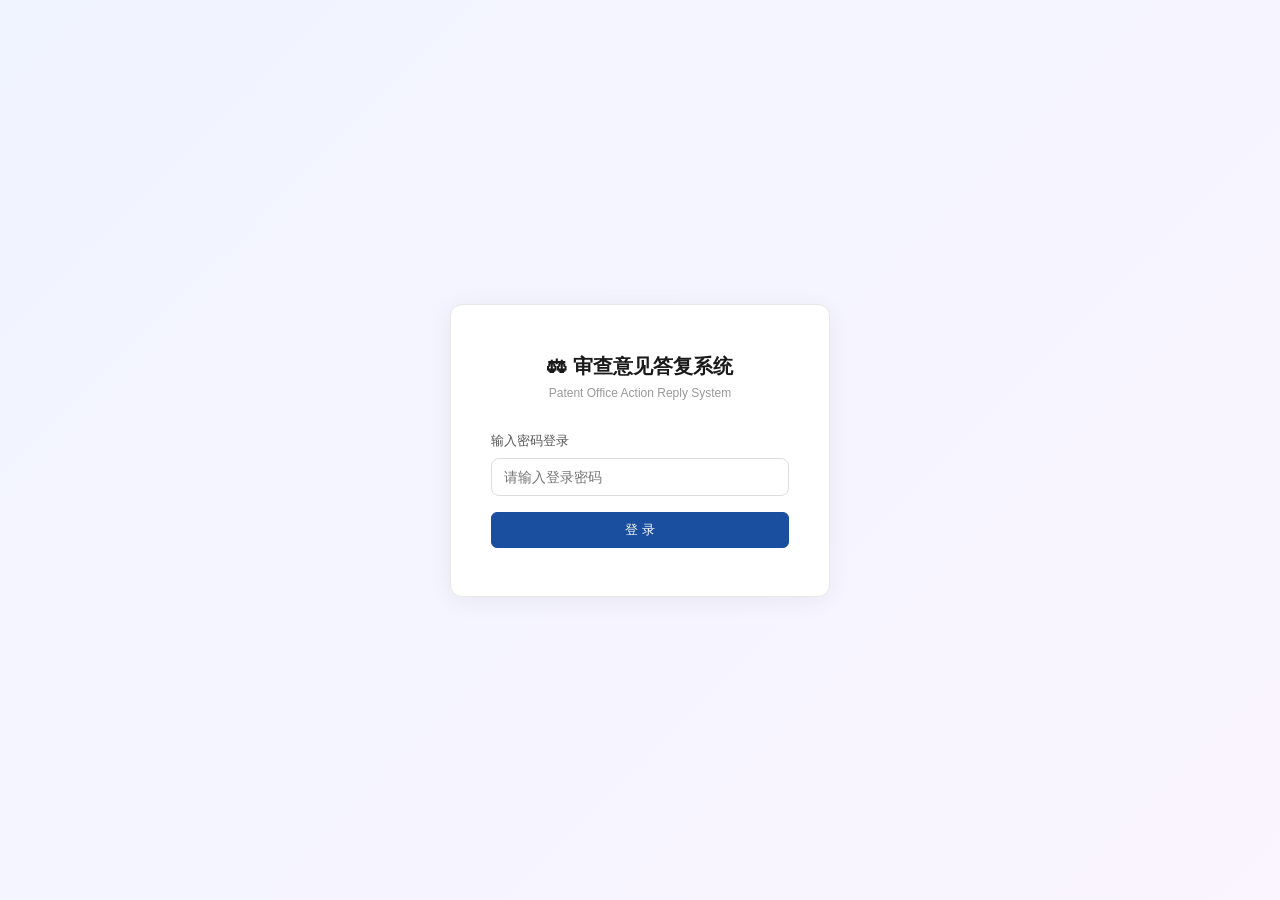
<file: templates/index.html>
<!DOCTYPE html>
<html lang="zh-CN">
<head>
<meta charset="UTF-8">
<meta name="viewport" content="width=device-width, initial-scale=1.0">
<title>审查意见答复系统</title>
<link rel="stylesheet" href="/static/style.css">
</head>
<body>

<!-- ===== 登录页 ===== -->
<div id="loginPage" class="login-page">
  <div class="login-card">
    <div class="login-logo">⚖ 审查意见答复系统</div>
    <div class="login-subtitle">Patent Office Action Reply System</div>
    <div class="login-form">
      <div class="login-label">输入密码登录</div>
      <input type="password" id="loginPwd" placeholder="请输入登录密码" onkeydown="if(event.key==='Enter')doLogin()">
      <button class="btn btn-primary login-btn" onclick="doLogin()">登 录</button>
      <div id="loginErr" class="login-err" style="display:none"></div>
    </div>
  </div>
</div>

<!-- ===== 主应用 ===== -->
<div id="mainApp" class="app" style="display:none">

<!-- === 案件列表页 === -->
<div id="caseListPage">
  <div class="header">
    <div class="header-logo">⚖ 审查意见答复系统</div>
    <div style="margin-left:auto;display:flex;gap:8px;align-items:center">
      <button class="btn btn-sm" onclick="showNewCaseDialog()">+ 新建案件</button>
      <button class="btn btn-sm" onclick="clearDatabase()" style="color:#d9534f;border-color:#d9534f">清空库</button>
      <button class="btn btn-sm" onclick="doLogout()" style="color:#a32d2d">退出</button>
    </div>
  </div>
  <div class="case-list-wrap">
    <div class="case-list-header">
      <div style="font-size:18px;font-weight:500">我的案件</div>
      <input type="text" id="searchInput" placeholder="搜索申请号或发明名称..." style="padding:7px 12px;border:1px solid #ddd;border-radius:6px;font-size:13px;width:280px;font-family:inherit" oninput="loadCaseList()">
    </div>
    <div id="caseListBody" class="case-list-body">
      <!-- 由JS生成 -->
    </div>
  </div>
</div>

<!-- === 案件工作台 === -->
<div id="caseWorkPage" style="display:none">
  <div class="header">
    <div class="header-logo">⚖ 审查意见答复系统</div>
    <div class="header-case" id="caseNum">未载入案件</div>
    <div style="margin-left:auto;display:flex;gap:8px">
      <button class="btn btn-sm" onclick="backToCaseList()">← 返回案件列表</button>
      <button class="btn btn-sm" onclick="saveCurrentStep()">保存进度</button>
    </div>
  </div>
  <div class="main">
    <div class="sidebar">
      <div class="nav-item active" data-step="1" onclick="goStep(1)">
        <div class="nav-num" id="num1">1</div><div class="nav-label">上传文件</div>
      </div>
      <div class="nav-item" data-step="2" onclick="goStep(2)">
        <div class="nav-num" id="num2">2</div><div class="nav-label">OA 分析</div>
      </div>
      <div class="nav-item" data-step="3" onclick="goStep(3)">
        <div class="nav-num" id="num3">3</div><div class="nav-label">特征比对</div>
      </div>
      <div class="nav-item" data-step="4" onclick="goStep(4)">
        <div class="nav-num" id="num4">4</div><div class="nav-label">策略选择</div>
      </div>
      <div class="nav-item" data-step="5" onclick="goStep(5)">
        <div class="nav-num" id="num5">5</div><div class="nav-label">生成文档</div>
      </div>
      <div class="nav-divider"></div>
      <div class="nav-item" onclick="saveComparisons()" style="color:#3b6d11">
        <div class="nav-num" style="background:#eaf3de;color:#3b6d11;font-size:10px">💾</div>
        <div class="nav-label">保存比对表</div>
      </div>
    </div>

    <div class="content">

<!-- ===== STEP 1 ===== -->
<div class="panel active" id="panel1">
  <div class="progress-bar">
    <div class="pb-step"><div class="pb-dot active" id="pd1">1</div><span class="pb-label active">上传文件</span></div>
    <div class="pb-step"><div class="pb-dot" id="pd2">2</div><span class="pb-label">OA分析</span></div>
    <div class="pb-step"><div class="pb-dot" id="pd3">3</div><span class="pb-label">特征比对</span></div>
    <div class="pb-step"><div class="pb-dot" id="pd4">4</div><span class="pb-label">策略选择</span></div>
    <div class="pb-step"><div class="pb-dot" id="pd5">5</div><span class="pb-label">生成文档</span></div>
  </div>
  <div class="alert alert-info">上传以下文件后，系统将自动解析提取文本内容。支持 PDF、DOCX、图片格式（JPG/PNG 等），图片可自动识别文字和图表数据。</div>
  <div class="card">
    <div class="card-title">文件上传</div>
    <div class="upload-grid">
      <div class="upload-zone" id="uz1" onclick="triggerUpload(1)" ondragover="onDragOver(event,1)" ondragleave="onDragLeave(event,1)" ondrop="onDrop(event,1)">
        <input type="file" id="file1" accept=".pdf,.doc,.docx,.jpg,.jpeg,.png,.webp,.bmp,.tiff,.gif" onchange="uploadFile(1,this)">
        <div class="uz-icon">📄</div><div class="uz-title">审查意见通知书</div><div class="uz-hint">OA 通知书</div>
        <div class="uz-file" id="file1name"></div>
        <div class="uz-file-hint" id="file1hint"></div>
        <div style="display:flex;gap:6px;justify-content:center;flex-wrap:wrap">
          <div class="uz-del" id="file1del" onclick="removeFile(event,1)" style="display:none">✕ 移除</div>
          <div class="uz-view" id="file1view" onclick="viewFileText(event,1)" style="display:none;cursor:pointer;font-size:11px;color:#1a4fa0;padding:2px 8px;border:1px solid #1a4fa0;border-radius:10px;background:#f0f4ff">📖 查看文本</div>
        </div>
      </div>
      <div class="upload-zone" id="uz2" onclick="triggerUpload(2)" ondragover="onDragOver(event,2)" ondragleave="onDragLeave(event,2)" ondrop="onDrop(event,2)">
        <input type="file" id="file2" accept=".pdf,.doc,.docx,.jpg,.jpeg,.png,.webp,.bmp,.tiff,.gif" onchange="uploadFile(2,this)">
        <div class="uz-icon">📋</div><div class="uz-title">申请文件</div><div class="uz-hint">权利要求书 + 说明书</div>
        <div class="uz-file" id="file2name"></div>
        <div class="uz-file-hint" id="file2hint"></div>
        <div style="display:flex;gap:6px;justify-content:center;flex-wrap:wrap">
          <div class="uz-del" id="file2del" onclick="removeFile(event,2)" style="display:none">✕ 移除</div>
          <div class="uz-view" id="file2view" onclick="viewFileText(event,2)" style="display:none;cursor:pointer;font-size:11px;color:#1a4fa0;padding:2px 8px;border:1px solid #1a4fa0;border-radius:10px;background:#f0f4ff">📖 查看文本</div>
        </div>
      </div>
      <div class="upload-zone" id="uz3" onclick="triggerUpload(3)" ondragover="onDragOver(event,3)" ondragleave="onDragLeave(event,3)" ondrop="onDrop(event,3)">
        <input type="file" id="file3" accept=".pdf,.doc,.docx,.jpg,.jpeg,.png,.webp,.bmp,.tiff,.gif" onchange="uploadFile(3,this)">
        <div class="uz-icon">🔍</div><div class="uz-title">对比文件 D1</div><div class="uz-hint">最接近的对比文件</div>
        <div class="uz-file" id="file3name"></div>
        <div class="uz-file-hint" id="file3hint"></div>
        <div style="display:flex;gap:6px;justify-content:center;flex-wrap:wrap">
          <div class="uz-del" id="file3del" onclick="removeFile(event,3)" style="display:none">✕ 移除</div>
          <div class="uz-view" id="file3view" onclick="viewFileText(event,3)" style="display:none;cursor:pointer;font-size:11px;color:#1a4fa0;padding:2px 8px;border:1px solid #1a4fa0;border-radius:10px;background:#f0f4ff">📖 查看文本</div>
        </div>
      </div>
      <div class="upload-zone" id="uz4" onclick="toggleExtraRefs()">
        <div class="uz-icon">📂</div><div class="uz-title">其他对比文件</div><div class="uz-hint">点击展开对比文件2~5</div>
      </div>
    </div>
    <div id="extraRefsContainer" style="display:none">
      <div class="card-title" style="margin-top:12px">其他对比文件</div>
      <div class="upload-grid">
        <div class="upload-zone" id="uz5" onclick="triggerUpload(5)" ondragover="onDragOver(event,5)" ondragleave="onDragLeave(event,5)" ondrop="onDrop(event,5)">
          <input type="file" id="file5" accept=".pdf,.doc,.docx,.jpg,.jpeg,.png,.webp,.bmp,.tiff,.gif" onchange="uploadFile(5,this)">
          <div class="uz-icon">🔍</div><div class="uz-title">对比文件 2</div><div class="uz-hint">d2</div>
          <div class="uz-file" id="file5name"></div>
          <div class="uz-file-hint" id="file5hint"></div>
          <div style="display:flex;gap:6px;justify-content:center;flex-wrap:wrap">
            <div class="uz-del" id="file5del" onclick="removeFile(event,5)" style="display:none">✕ 移除</div>
            <div class="uz-view" id="file5view" onclick="viewFileText(event,5)" style="display:none;cursor:pointer;font-size:11px;color:#1a4fa0;padding:2px 8px;border:1px solid #1a4fa0;border-radius:10px;background:#f0f4ff">📖 查看文本</div>
          </div>
        </div>
        <div class="upload-zone" id="uz6" onclick="triggerUpload(6)" ondragover="onDragOver(event,6)" ondragleave="onDragLeave(event,6)" ondrop="onDrop(event,6)">
          <input type="file" id="file6" accept=".pdf,.doc,.docx,.jpg,.jpeg,.png,.webp,.bmp,.tiff,.gif" onchange="uploadFile(6,this)">
          <div class="uz-icon">🔍</div><div class="uz-title">对比文件 3</div><div class="uz-hint">d3</div>
          <div class="uz-file" id="file6name"></div>
          <div class="uz-file-hint" id="file6hint"></div>
          <div style="display:flex;gap:6px;justify-content:center;flex-wrap:wrap">
            <div class="uz-del" id="file6del" onclick="removeFile(event,6)" style="display:none">✕ 移除</div>
            <div class="uz-view" id="file6view" onclick="viewFileText(event,6)" style="display:none;cursor:pointer;font-size:11px;color:#1a4fa0;padding:2px 8px;border:1px solid #1a4fa0;border-radius:10px;background:#f0f4ff">📖 查看文本</div>
          </div>
        </div>
        <div class="upload-zone" id="uz7" onclick="triggerUpload(7)" ondragover="onDragOver(event,7)" ondragleave="onDragLeave(event,7)" ondrop="onDrop(event,7)">
          <input type="file" id="file7" accept=".pdf,.doc,.docx,.jpg,.jpeg,.png,.webp,.bmp,.tiff,.gif" onchange="uploadFile(7,this)">
          <div class="uz-icon">🔍</div><div class="uz-title">对比文件 4</div><div class="uz-hint">d4</div>
          <div class="uz-file" id="file7name"></div>
          <div class="uz-file-hint" id="file7hint"></div>
          <div style="display:flex;gap:6px;justify-content:center;flex-wrap:wrap">
            <div class="uz-del" id="file7del" onclick="removeFile(event,7)" style="display:none">✕ 移除</div>
            <div class="uz-view" id="file7view" onclick="viewFileText(event,7)" style="display:none;cursor:pointer;font-size:11px;color:#1a4fa0;padding:2px 8px;border:1px solid #1a4fa0;border-radius:10px;background:#f0f4ff">📖 查看文本</div>
          </div>
        </div>
        <div class="upload-zone" id="uz8" onclick="triggerUpload(8)" ondragover="onDragOver(event,8)" ondragleave="onDragLeave(event,8)" ondrop="onDrop(event,8)">
          <input type="file" id="file8" accept=".pdf,.doc,.docx,.jpg,.jpeg,.png,.webp,.bmp,.tiff,.gif" onchange="uploadFile(8,this)">
          <div class="uz-icon">🔍</div><div class="uz-title">对比文件 5</div><div class="uz-hint">d5</div>
          <div class="uz-file" id="file8name"></div>
          <div class="uz-file-hint" id="file8hint"></div>
          <div style="display:flex;gap:6px;justify-content:center;flex-wrap:wrap">
            <div class="uz-del" id="file8del" onclick="removeFile(event,8)" style="display:none">✕ 移除</div>
            <div class="uz-view" id="file8view" onclick="viewFileText(event,8)" style="display:none;cursor:pointer;font-size:11px;color:#1a4fa0;padding:2px 8px;border:1px solid #1a4fa0;border-radius:10px;background:#f0f4ff">📖 查看文本</div>
          </div>
        </div>
      </div>
    </div>
    <div class="btn-row">
      <button class="btn btn-primary" onclick="goStep(2)">进入 OA 分析 →</button>
    </div>
  </div>
</div>

<!-- ===== STEP 2: OA 分析 ===== -->
<div class="panel" id="panel2">
  <div class="card">
    <div class="card-title">案件基本信息</div>
    <div class="info-grid">
      <div class="info-card"><div class="info-label">申请号</div><div class="info-val editable-field" id="oa-caseId" onclick="editCaseField('case_number', this)" title="点击编辑">—</div></div>
      <div class="info-card"><div class="info-label">OA 类型</div><div class="info-val" id="oa-caseType">—</div></div>
      <div class="info-card"><div class="info-label">发明名称</div><div class="info-val editable-field" id="oa-caseName" onclick="editCaseField('case_name', this)" style="max-width:350px" title="点击编辑">—</div></div>
      <div class="info-card"><div class="info-label">文档状态</div><div class="info-val" id="oa-docStatus">—</div></div>
    </div>
    <div class="info-card" style="margin-bottom:0"><div class="info-label">AI 分析摘要</div><div class="info-val" id="oa-aiSummary" style="font-size:12px;line-height:1.7">暂无</div></div>
  </div>
  <div class="card">
    <div class="card-title">AI 分析 <span class="badge">自动提取驳回理由</span></div>
    <div class="alert alert-info">点击下方按钮，AI 将自动解析 OA 通知书文本，提取驳回理由、涉及权利要求和对比文件。</div>
    <div id="rejResults" style="margin-bottom:12px"></div>
    <div class="btn-row">
      <button class="btn btn-primary" id="btnAnalyzeOA" onclick="runAIAnalyzeOA()">AI 分析 OA 通知书</button>
      <button class="btn btn-primary" onclick="goStep(3)">进入特征比对 →</button>
    </div>
  </div>
</div>

<!-- ===== STEP 3: 特征比对 ===== -->
<div class="panel" id="panel3">
  <div class="card">
    <div class="card-title">一、技术特征比对表（一） <span class="badge">各权利要求 vs D1</span></div>
    <div class="alert alert-info">蓝色=已公开，红色=未公开/部分公开（区别特征）。编辑后点击左侧「保存比对表」。</div>
    <div class="comp-table-wrap"><table class="comp-table"><thead><tr>
      <th class="col-claim">权利<br>要求</th><th class="col-feature">技术特征</th><th class="col-refpos-d1">D1引用位置</th><th class="col-content">D1公开内容</th><th class="col-pub">公开<br>状态</th><th class="col-analysis">对比分析</th><th class="col-del"></th>
    </tr></thead><tbody id="compTableBody"></tbody></table></div>
    <div class="add-row-btn" onclick="addCompRow()">+ 添加行</div>
  </div>
  <div class="card" style="border-left:3px solid #1a4fa0">
    <div class="card-title">区别技术特征 → 要解决的技术问题</div>
    <textarea class="tech-problem-edit" id="techProblemArea" placeholder="根据比对结果，列出区别技术特征并推导要解决的技术问题..."></textarea>
    <div style="margin-top:8px;text-align:right">
      <button class="btn btn-sm" onclick="saveTechProblem()">保存技术问题</button>
    </div>
  </div>
  <div class="card">
    <div class="card-title">二、技术特征比对表（二） <span class="badge">区别特征 vs 其他对比文件</span></div>
    <div class="alert alert-warn">检验区别技术特征是否被其他对比文件公开。</div>
    <div class="comp-table-wrap"><table class="comp-table"><thead><tr>
      <th class="col-claim2">区别<br>特征</th><th class="col-feature">区别技术特征内容</th><th class="col-ref">对比<br>文件</th><th class="col-refpos2">引用位置</th><th class="col-content">公开内容</th><th class="col-pub">是否<br>公开</th><th class="col-analysis">对比分析</th><th class="col-del"></th>
    </tr></thead><tbody id="comp2TableBody"></tbody></table></div>
    <div class="add-row-btn" onclick="addComp2Row()">+ 添加行</div>
    <div class="add-row-btn" onclick="syncTable2FromTable1()" style="border-top:none;color:#e67e22">🔄 以表二为准关联表一数据（不新增行）</div>
    <div class="add-row-btn" onclick="aiAnalyzeTable2()" id="btnAiAnalyzeTable2" style="border-top:none;color:#1a4fa0">🤖 AI 重新分析表二（验证区别特征是否被其他对比文件公开）</div>
  </div>
  <div class="card">
    <div class="card-title">三、技术效果比对表 <span class="badge">数值化定量对比</span></div>
    <div class="alert alert-warn">AI 将从实施例中提取具体数值（IC50、产率、纯度等），做精确的定量对比分析。</div>
    <div class="comp-table-wrap"><table class="comp-table"><thead><tr>
      <th class="col-effect">技术效果<br>（含数值）</th><th class="col-pos">本申请<br>位置</th><th class="col-val">本申请<br>数值</th><th class="col-ref">对比<br>文件</th><th class="col-refpos2">对比文件位置</th><th class="col-val">对比文件<br>数值</th><th class="col-content">公开的技术效果</th><th class="col-pub">公开<br>状态</th><th class="col-analysis">定量对比分析</th><th class="col-del"></th>
    </tr></thead><tbody id="effectTableBody"></tbody></table></div>
    <div class="add-row-btn" onclick="addEffectRow()">+ 添加行</div>
    <div class="add-row-btn" onclick="aiAnalyzeEffects()" id="btnAiAnalyzeEffects" style="border-top:none;color:#1a4fa0">🤖 AI 数值化效果分析</div>
    <div class="add-row-btn" onclick="extractChartDataToEffects()" style="border-top:none;color:#27ae60">📊 从专利文本提取实验数据</div>
  </div>
  <div style="margin-top:24px;padding-top:16px;border-top:2px solid #e0e4e8" class="btn-row sticky" id="step3Toolbar">
    <button class="btn btn-ai" id="btnAiAnalyze" onclick="aiAnalyze()">🤖 AI 智能分析</button>
    <button class="btn" onclick="markUndisclosed()" title="选中表一特征列中的文字后标红">🔴 标红未公开</button>
    <button class="btn" onclick="unmarkUndisclosed()" title="取消选中红色文字的标记">↩ 取消标红</button>
    <button class="btn" onclick="saveComparisons()">💾 保存比对表</button>
    <button class="btn" onclick="exportCompTable()">导出比对表</button>
    <button class="btn btn-primary" onclick="goStep(4)">进入策略选择 →</button>
  </div>
</div>

<!-- ===== STEP 4: 策略选择 ===== -->
<div class="panel" id="panel4">
  <div class="card">
    <div class="card-title">答复策略选择</div>
    <div class="alert alert-info">点击「AI 推荐策略」自动生成策略方案，或直接在下方选择手动编辑。</div>
    <div id="strategyResults"></div>
    <div class="btn-row"><button class="btn btn-primary" id="btnSuggestStrategy" onclick="runAISuggestStrategies()">AI 推荐策略</button></div>
  </div>
  <div style="margin-top:12px">
    <div style="font-size:12px;font-weight:500;margin-bottom:6px;color:#333">代理人备注</div>
    <textarea id="agentNote" placeholder="在此输入代理人补充意见..." style="width:100%;padding:10px;border:1px solid #ddd;border-radius:6px;font-size:13px;font-family:inherit;resize:vertical;min-height:72px"></textarea>
  </div>
  <div class="btn-row"><button class="btn btn-primary" onclick="goStep(5)">生成答复文档 →</button></div>
</div>

<!-- ===== STEP 5: 生成文档 ===== -->
<div class="panel" id="panel5">

  <!-- 确认区别特征和技术问题 -->
  <div class="card" style="border-left:3px solid #1a4fa0" id="step5ConfirmCard">
    <div class="card-title">📋 确认区别技术特征与技术问题
      <span class="badge" style="background:#e8f0ff;color:#1a4fa0">来自特征比对表二 &amp; 步骤3</span>
    </div>
    <div style="font-size:12px;color:#888;margin-bottom:12px">请确认以下内容，AI 将基于此生成意见陈述书。如需修改请直接编辑后再生成。</div>

    <!-- 区别技术特征列表 -->
    <div style="margin-bottom:16px">
      <div style="font-size:13px;font-weight:600;color:#1a4fa0;margin-bottom:8px">区别技术特征（来自比对表二）</div>
      <div id="step5DiffFeatures" style="border:1px solid #d0dff7;border-radius:6px;background:#f7faff;padding:12px;min-height:60px"></div>
    </div>

    <!-- 技术问题 -->
    <div style="margin-bottom:16px">
      <div style="font-size:13px;font-weight:600;color:#1a4fa0;margin-bottom:6px">本申请实际解决的技术问题</div>
      <textarea id="step5TechProblem" style="width:100%;padding:10px;border:1px solid #d0dff7;border-radius:6px;font-size:13px;font-family:inherit;resize:vertical;min-height:72px;background:#f7faff;box-sizing:border-box" placeholder="从步骤3自动同步，可在此编辑确认..."></textarea>
      <div style="font-size:11px;color:#aaa;margin-top:4px">此内容将作为 AI 生成论证的核心依据，请确保准确</div>
    </div>

    <div style="display:flex;align-items:center;gap:10px;flex-wrap:wrap">
      <button class="btn btn-sm" onclick="syncStep5FromState()" style="color:#1a4fa0;border-color:#1a4fa0">🔄 重新从比对表同步</button>
      <span style="color:#aaa;font-size:12px">确认无误后，点击下方「AI 生成意见陈述书」即可</span>
    </div>
  </div>

  <div class="card" style="border-left:3px solid #e67e22">
    <div class="card-title">参考模板 <span class="badge">可选，用于参照格式风格</span></div>
    <div class="upload-grid">
      <div class="upload-zone" id="templateUploadZone" onclick="document.getElementById('templateFileInput').click()">
        <div class="uz-icon">📄</div><div class="uz-title">上传参考意见陈述书</div>
        <div class="uz-hint">上传后 AI 将参照其格式和行文风格</div>
        <div class="uz-file" id="templateFileName" style="display:none"></div>
        <div class="uz-file-hint" id="templateFileHint" style="display:none"></div>
        <div class="uz-del" id="templateDel" style="display:none"></div>
      </div>
    </div>
    <input type="file" id="templateFileInput" accept=".pdf" onchange="uploadTemplate()" style="display:none">
  </div>
  <div class="card">
    <div class="card-title">意见陈述书生成</div>
    <div class="doc-toolbar">
      <button class="btn btn-sm btn-primary" id="btnGenerateDoc" onclick="runAIGenerateDoc()">AI 生成意见陈述书</button>
      <button class="btn btn-sm" id="btnHighlight" onclick="highlightSelection()" disabled>🖍 高亮</button>
      <button class="btn btn-sm" id="btnUnhighlight" onclick="unhighlightSelection()" disabled>↩ 取消高亮</button>
      <button class="btn btn-sm" id="btnBold" onclick="boldSelection()" disabled>B 加粗</button>
      <button class="btn btn-sm" onclick="copyDoc()">复制全文</button>
      <button class="btn btn-sm" onclick="downloadDoc()">下载 .html</button>
    </div>
    <div class="doc-preview" id="docPreview" contenteditable="true">点击「AI 生成意见陈述书」自动生成全文...<br>生成后可编辑，选中文字后点击「高亮」标记重要内容。</div>
    <div class="doc-confirm-bar" id="docConfirmBar" style="display:none">
      <span style="color:#555;font-size:13px">对生成结果是否满意？</span>
      <button class="btn btn-sm" style="background:#3b6d11;color:#fff" onclick="confirmDoc()">✓ 确定</button>
      <button class="btn btn-sm" style="background:#e67e22;color:#fff" onclick="showReviseInput()">🔄 调整</button>
    </div>
    <div id="revisePanel" style="display:none;margin-top:12px">
      <textarea id="reviseInput" placeholder="请描述需要调整的内容，例如：&#10;- 增加关于D2对比文件的分析&#10;- 补充预料不到技术效果的论证&#10;- 调整第三段的语气更正式一些" style="width:100%;height:80px;padding:10px;border:1px solid #ddd;border-radius:6px;font-size:13px;font-family:inherit;resize:vertical"></textarea>
      <div style="margin-top:8px;display:flex;gap:8px">
        <button class="btn btn-sm btn-primary" onclick="submitRevision()">发送调整</button>
        <button class="btn btn-sm" onclick="cancelRevise()">取消</button>
      </div>
    </div>
  </div>

  <!-- ===== 攻防迭代验证 ===== -->
  <div class="card" style="border-left:3px solid #e74c3c" id="attackDefenseCard">
    <div class="card-title">⚔ 攻防迭代验证
      <span class="badge" style="background:#fff0f0;color:#e74c3c" id="adRoundBadge">第 1 轮 / 最多 3 轮</span>
    </div>
    <div style="font-size:12px;color:#888;margin-bottom:12px">AI 以审查员视角攻击当前意见陈述书，找出漏洞。基于漏洞修改后可再次验证，最多 3 轮。</div>
    <div style="display:flex;gap:10px;align-items:center;flex-wrap:wrap;margin-bottom:12px">
      <button class="btn btn-sm" id="btnAttackDefense" onclick="runAttackDefense()" style="background:#e74c3c;color:#fff">⚔ 开始攻防验证</button>
      <span style="color:#aaa;font-size:12px" id="adStatusHint"></span>
    </div>
    <div id="adResultPanel" style="display:none">
      <div id="adScoreBar" style="display:flex;align-items:center;gap:16px;padding:12px 16px;background:#f9f9f9;border-radius:8px;margin-bottom:16px;flex-wrap:wrap">
        <div style="font-size:28px;font-weight:700" id="adScoreNum">--</div>
        <div>
          <div style="font-size:14px;font-weight:600" id="adVerdict">--</div>
          <div style="font-size:12px;color:#888" id="adSummary">--</div>
        </div>
      </div>
      <div style="font-size:13px;font-weight:600;color:#e74c3c;margin-bottom:8px">发现的漏洞</div>
      <div id="adVulnList"></div>
      <div style="font-size:13px;font-weight:600;color:#27ae60;margin-top:12px;margin-bottom:8px">方案优点</div>
      <div id="adStrengths"></div>
      <div id="adActionButtons" style="display:none;margin-top:16px;padding-top:16px;border-top:1px solid #eee">
        <div style="font-size:13px;font-weight:600;color:#333;margin-bottom:10px">下一步操作</div>
        <div style="display:flex;gap:10px;flex-wrap:wrap">
          <button class="btn btn-sm" id="btnFixFromVuln" onclick="fixFromVulnerabilities()" style="background:#e67e22;color:#fff">🔄 基于漏洞修改意见陈述书</button>
          <button class="btn btn-sm" id="btnNextRound" onclick="runAttackDefense()" style="background:#e74c3c;color:#fff;display:none">⚔ 下一轮攻防验证</button>
          <button class="btn btn-sm" style="background:#27ae60;color:#fff" onclick="finishAttackDefense()">✓ 攻防通过，完成</button>
        </div>
      </div>
    </div>
  </div>
</div>

    </div><!-- /content -->
  </div><!-- /main -->
</div><!-- /caseWorkPage -->

</div><!-- /mainApp -->

<!-- ===== 新建案件对话框 ===== -->
<div id="newCaseDialog" class="modal-overlay" style="display:none" onclick="if(event.target===this)this.style.display='none'">
  <div class="modal-card">
    <div class="card-title" style="margin-bottom:16px">新建案件</div>
    <div style="margin-bottom:12px">
      <div style="font-size:12px;color:#888;margin-bottom:4px">申请号 <span style="color:#bbb">（可在上传 OA 后自动识别）</span></div>
      <input type="text" id="newCaseId" placeholder="如 2025100564233，或上传 OA 后自动填入" style="width:100%;padding:8px 10px;border:1px solid #ddd;border-radius:6px;font-size:13px;font-family:inherit">
    </div>
    <div style="margin-bottom:12px">
      <div style="font-size:12px;color:#888;margin-bottom:4px">发明名称 <span style="color:#bbb">（可上传后自动识别）</span></div>
      <input type="text" id="newCaseName" placeholder="发明名称，或上传申请文件后自动填入" style="width:100%;padding:8px 10px;border:1px solid #ddd;border-radius:6px;font-size:13px;font-family:inherit">
    </div>
    <div style="margin-bottom:16px">
      <div style="font-size:12px;color:#888;margin-bottom:4px">OA 类型</div>
      <select id="newCaseType" style="width:100%;padding:8px 10px;border:1px solid #ddd;border-radius:6px;font-size:13px;font-family:inherit">
        <option>第一次审查意见</option><option>第二次审查意见</option><option>驳回决定</option>
      </select>
    </div>
    <div class="btn-row">
      <button class="btn" onclick="document.getElementById('newCaseDialog').style.display='none'">取消</button>
      <button class="btn btn-primary" onclick="createNewCase()">创建并进入</button>
    </div>
  </div>
</div>

<!-- ===== 粘贴文本对话框 ===== -->
<!-- ===== 文本查看模态框 ===== -->
<div id="viewTextDialog" class="modal-overlay" style="display:none" onclick="if(event.target===this)closeViewText()">
  <div class="modal-card" style="max-width:780px;width:90vw;max-height:85vh;display:flex;flex-direction:column">
    <div style="display:flex;justify-content:space-between;align-items:center;margin-bottom:12px">
      <div class="card-title" style="margin:0" id="viewTextTitle">文件解析文本</div>
      <button onclick="closeViewText()" style="border:none;background:none;font-size:20px;cursor:pointer;color:#666;padding:0 4px">✕</button>
    </div>
    <div style="font-size:11px;color:#888;margin-bottom:8px" id="viewTextMeta"></div>
    <textarea id="viewTextContent" readonly style="flex:1;min-height:400px;padding:12px;border:1px solid #ddd;border-radius:6px;font-size:12px;font-family:'Courier New',monospace;resize:vertical;line-height:1.6;color:#333;background:#fafafa"></textarea>
    <div class="btn-row" style="margin-top:12px;justify-content:space-between;align-items:center">
      <button class="btn btn-primary" id="viewTextDownloadBtn" onclick="downloadOrigFile()" style="font-size:13px">⬇ 下载原文件</button>
      <button class="btn" onclick="closeViewText()">关闭</button>
    </div>
  </div>
</div>

<div id="pasteTextDialog" class="modal-overlay" style="display:none" onclick="if(event.target===this)closePasteText()">
  <div class="modal-card" style="max-width:600px">
    <div class="card-title" style="margin-bottom:8px">手动输入文本 - <span id="pasteTextTitle"></span></div>
    <div style="font-size:12px;color:#888;margin-bottom:8px">大文件无法自动 OCR 时，可在此粘贴文档的文本内容</div>
    <textarea id="pasteTextInput" style="width:100%;height:300px;padding:10px;border:1px solid #ddd;border-radius:6px;font-size:13px;font-family:inherit;resize:vertical"></textarea>
    <div class="btn-row" style="margin-top:12px">
      <button class="btn" onclick="closePasteText()">取消</button>
      <button class="btn btn-primary" onclick="savePasteText()">保存文本</button>
    </div>
  </div>
</div>

<script>
// ===== Global State =====
var TOKEN = localStorage.getItem('oa_token') || '';
var CASE_ID = null;
var state = {step:1, compRows:[], comp2Rows:[], effectRows:[], chartData:[], chartDataVerified:false, selectedStrategy:null, adRound:0, adLastResult:null, adLastVulns:[]};
var DOC_TYPES = ['oa','patent','d1','','d2','d3','d4','d5'];
var DOC_TYPE_NAMES = {oa:'审查意见通知书',patent:'申请文件',d1:'对比文件D1',d2:'对比文件2',d3:'对比文件3',d4:'对比文件4',d5:'对比文件5'};
// 记录每个上传 slot 对应的 doc_id，用于「查看文本」
var DOC_IDS = {1:null,2:null,3:null,5:null,6:null,7:null,8:null};
var _viewingDocId = null; // 当前弹窗正在查看的 doc_id，供下载按钮使用

// ===== API Helper =====
async function api(method, path, body) {
  var opts = {method:method, headers:{}};
  if (TOKEN) opts.headers['Authorization'] = 'Bearer ' + TOKEN;
  // GET/HEAD 不能带 body
  var hasBody = (method.toUpperCase() !== 'GET' && method.toUpperCase() !== 'HEAD');
  if (body instanceof FormData) {
    opts.body = body;
  } else if (body && hasBody) {
    opts.headers['Content-Type'] = 'application/json';
    opts.body = JSON.stringify(body);
  }
  var resp = await fetch(path, opts);
  if (resp.status === 401) { doLogout(); throw new Error('登录已过期'); }
  return resp;
}

// ===== Auth =====
async function doLogin() {
  var pwd = document.getElementById('loginPwd').value;
  if (!pwd) return;
  try {
    var resp = await fetch('/api/auth/login', {
      method:'POST', headers:{'Content-Type':'application/json'},
      body: JSON.stringify({password:pwd})
    });
    if (resp.ok) {
      var data = await resp.json();
      TOKEN = data.token;
      localStorage.setItem('oa_token', TOKEN);
      showApp();
    } else {
      var err = await resp.json();
      document.getElementById('loginErr').textContent = err.detail || '密码错误';
      document.getElementById('loginErr').style.display = 'block';
    }
  } catch(e) { alert('连接失败: ' + e.message); }
}

function doLogout() {
  TOKEN = '';
  CASE_ID = null;
  localStorage.removeItem('oa_token');
  document.getElementById('loginPage').style.display = '';
  document.getElementById('mainApp').style.display = 'none';
}

function showApp() {
  document.getElementById('loginPage').style.display = 'none';
  document.getElementById('mainApp').style.display = '';
  loadCaseList();
}

// Auto-login on page load
if (TOKEN) { showApp(); }

// ===== Case List =====
async function loadCaseList() {
  var search = document.getElementById('searchInput')?.value || '';
  try {
    var resp = await api('GET', '/api/cases?search=' + encodeURIComponent(search) + '&size=50');
    var data = await resp.json();
    renderCaseList(data.items || []);
  } catch(e) { console.error(e); }
}

function renderCaseList(items) {
  var body = document.getElementById('caseListBody');
  if (!items.length) {
    body.innerHTML = '<div style="text-align:center;padding:60px 0;color:#999">暂无案件，点击右上角「新建案件」开始</div>';
    return;
  }
  var statusColors = {draft:'#888',active:'#185fa5',completed:'#3b6d11'};
  var statusNames = {draft:'草稿',active:'进行中',completed:'已完成'};
  body.innerHTML = items.map(function(c) {
    var s = statusColors[c.status] || '#888';
    return '<div class="case-list-item" style="cursor:pointer;position:relative" onclick="openCase('+c.id+')">' +
      '<div style="display:flex;align-items:center;gap:12px">' +
        '<div style="width:8px;height:8px;border-radius:50%;background:'+s+';flex-shrink:0"></div>' +
        '<div style="flex:1;min-width:0">' +
          '<div style="font-size:14px;font-weight:500;color:#1a1a1a">'+esc(c.case_number)+'</div>' +
          '<div style="font-size:12px;color:#888;margin-top:2px;overflow:hidden;text-overflow:ellipsis;white-space:nowrap">'+esc(c.case_name||'—')+'</div>' +
        '</div>' +
        '<div style="text-align:right;flex-shrink:0;display:flex;align-items:center;gap:12px">' +
          '<div>' +
            '<div style="font-size:11px;color:'+s+'">'+esc(statusNames[c.status]||c.status)+'</div>' +
            '<div style="font-size:11px;color:#bbb;margin-top:2px">步骤 '+(c.current_step||1)+'/5</div>' +
          '</div>' +
          '<button onclick="event.stopPropagation();deleteCase('+c.id+',\''+esc(c.case_number)+'\')" title="删除案件" style="background:none;border:none;cursor:pointer;color:#ccc;font-size:18px;line-height:1;padding:4px 6px;border-radius:4px" onmouseover="this.style.color=\'#d9534f\';this.style.background=\'#fff0f0\'" onmouseout="this.style.color=\'#ccc\';this.style.background=\'none\'">×</button>' +
        '</div>' +
      '</div></div>';
  }).join('');
}

async function deleteCase(id, caseNum) {
  if (!confirm('确定要删除案件「' + caseNum + '」吗？\n\n删除后不可恢复，包括所有上传的文档和比对数据。')) return;
  try {
    var resp = await api('DELETE', '/api/cases/' + id);
    if (resp.ok) {
      loadCaseList();
    } else {
      var err = await resp.json();
      alert(err.detail || '删除失败');
    }
  } catch(e) { alert('删除失败: ' + e.message); }
}

function showNewCaseDialog() {
  document.getElementById('newCaseDialog').style.display = '';
  document.getElementById('newCaseId').value = '';
  document.getElementById('newCaseName').value = '';
  document.getElementById('newCaseId').focus();
}

async function clearDatabase() {
  if (!confirm('⚠️ 确定要清空所有数据吗？此操作不可恢复！')) return;
  var resp = await authApi('POST', '/api/admin/reset');
  if (!resp.ok) { alert('清库失败: ' + (await resp.json()).detail); return; }
  var data = await resp.json();
  alert('已清空: ' + data.deleted.cases + ' 个案件, ' + data.deleted.documents + ' 个文档, ' + data.deleted.comparisons + ' 个比对, ' + data.deleted.generated_docs + ' 个生成文档');
  loadCaseList();
}

var _pasteDocId = null, _pasteDocType = '';
function openPasteText(docId, docTypeName) {
  _pasteDocId = docId;
  _pasteDocType = docTypeName;
  document.getElementById('pasteTextTitle').textContent = docTypeName;
  document.getElementById('pasteTextInput').value = '';
  document.getElementById('pasteTextDialog').style.display = '';
}
function closePasteText() {
  document.getElementById('pasteTextDialog').style.display = 'none';
  _pasteDocId = null;
}
async function savePasteText() {
  var text = document.getElementById('pasteTextInput').value.trim();
  if (!text) { alert('请粘贴文本内容'); return; }
  var resp = await api('PUT', '/api/documents/' + _pasteDocId + '/text', {text: text});
  if (!resp.ok) { alert('保存失败: ' + (await resp.json()).detail); return; }
  closePasteText();
  alert(_pasteDocType + ' 文本已保存（' + Math.round(text.length/1000) + 'k字）');
  // 刷新页面显示最新状态
  if (CASE_ID) openCase(CASE_ID);
}

async function createNewCase() {
  var cn = document.getElementById('newCaseId').value.trim();
  var nm = document.getElementById('newCaseName').value.trim();
  var tp = document.getElementById('newCaseType').value;
  // 允许申请号留空，用临时占位符（上传 OA 后自动提取覆盖）
  if (!cn) cn = '待识别-' + Date.now();
  try {
    var resp = await api('POST', '/api/cases', {case_number:cn, case_name:nm, case_type:tp});
    if (resp.ok) {
      var c = await resp.json();
      document.getElementById('newCaseDialog').style.display = 'none';
      openCase(c.id);
    } else {
      var err = await resp.json();
      alert(err.detail || '创建失败');
    }
  } catch(e) { alert('创建失败: ' + e.message); }
}

// ===== Open Case =====
async function openCase(id) {
  CASE_ID = id;
  state = {step:1, compRows:[], comp2Rows:[], effectRows:[], chartData:[], chartDataVerified:false, selectedStrategy:null};
  DOC_IDS = {1:null,2:null,3:null,5:null,6:null,7:null,8:null};
  document.getElementById('caseListPage').style.display = 'none';
  document.getElementById('caseWorkPage').style.display = '';
  try {
    var resp = await api('GET', '/api/cases/' + id);
    var data = await resp.json();
    // Fill header
    document.getElementById('caseNum').textContent = data.case_number;
    document.getElementById('oa-caseId').textContent = data.case_number;
    document.getElementById('oa-caseType').textContent = data.case_type || '—';
    document.getElementById('oa-caseName').textContent = data.case_name || '—';
    if (data.ai_summary) document.getElementById('oa-aiSummary').textContent = data.ai_summary;
    // Show existing docs
    if (data.documents) {
      data.documents.forEach(function(d) {
        var idx = DOC_TYPES.indexOf(d.doc_type);
        if (idx >= 0) {
          var n = idx + 1;
          document.getElementById('uz'+n).classList.add('uploaded');
          document.getElementById('file'+n+'name').textContent = '✓ ' + d.original_filename;
          var hintHtml;
          if (d.extracted_text) {
            hintHtml = '已解析 (' + (d.extracted_text.length > 200 ? Math.round(d.extracted_text.length/1000)+'k字' : d.extracted_text.length+'字') + ')';
          } else {
            hintHtml = '待解析 <a href="javascript:void(0)" onclick="openPasteText('+d.id+',\''+DOC_TYPE_NAMES[d.doc_type]+'\')" style="color:#1a73e8;text-decoration:underline;font-size:12px">粘贴文本</a>';
          }
          document.getElementById('file'+n+'hint').innerHTML = hintHtml;
          document.getElementById('file'+n+'del').style.display = 'block';
          // 记录 doc_id，并显示「查看文本」按钮
          DOC_IDS[n] = d.id;
          var viewBtn = document.getElementById('file'+n+'view');
          if (viewBtn) viewBtn.style.display = 'block';
        }
        // 回显模板文档
        if (d.doc_type === 'template') {
          var uz = document.getElementById('templateUploadZone');
          uz.classList.add('uploaded');
          uz._templateText = d.extracted_text || '';
          document.getElementById('templateFileName').textContent = '✓ ' + d.original_filename;
          document.getElementById('templateFileName').style.display = 'block';
          document.getElementById('templateFileHint').textContent = '已解析，AI 生成时将参照此模板';
          document.getElementById('templateFileHint').style.display = 'block';
          document.getElementById('templateDel').style.display = 'block';
          document.getElementById('templateDel').setAttribute('onclick', 'removeTemplate(event)');
        }
        // 自动展开其他对比文件区（如有 d2/d3/d4）
        if (['d2','d3','d4','d5'].indexOf(d.doc_type) >= 0) {
          document.getElementById('extraRefsContainer').style.display = '';
          document.getElementById('uz4').style.display = 'none';
        }
      });
      updateDocStatus(data.documents);
    }
    // Load comparisons
    if (data.comparisons) {
      state.compRows = data.comparisons.table1 || [];
      state.comp2Rows = data.comparisons.table2 || [];
      state.effectRows = data.comparisons.effect || [];
    }
    // Load tech problem (agent_notes)
    if (data.agent_notes) {
      document.getElementById('techProblemArea').value = data.agent_notes;
    }
    // Render rejection reasons
    if (data.rejection_reasons) {
      renderRejectionReasons(JSON.parse(data.rejection_reasons));
    }
    // Load chart data (patent experimental data for verification)
    loadChartData();
    // Go to saved step
    goStep(data.current_step || 1);
  } catch(e) { alert('加载案件失败: ' + e.message); }
}

function backToCaseList() {
  document.getElementById('caseListPage').style.display = '';
  document.getElementById('caseWorkPage').style.display = 'none';
  CASE_ID = null;
  loadCaseList();
}

function updateDocStatus(docs) {
  var status = [];
  DOC_TYPES.forEach(function(t) {
    if (!t) return;
    var found = docs && docs.find(function(d) { return d.doc_type === t; });
    status.push(DOC_TYPE_NAMES[t] + ': ' + (found ? (found.extracted_text ? '✓ 已解析' : '已上传') : '未上传'));
  });
  document.getElementById('oa-docStatus').innerHTML = status.join('<br>');
}

// ===== File Upload =====
// ===== Drag & Drop Upload =====
function onDragOver(e, n) { e.preventDefault(); e.stopPropagation(); document.getElementById('uz'+n).classList.add('drag-over'); }
function onDragLeave(e, n) { e.preventDefault(); e.stopPropagation(); document.getElementById('uz'+n).classList.remove('drag-over'); }
function onDrop(e, n) {
  e.preventDefault(); e.stopPropagation();
  document.getElementById('uz'+n).classList.remove('drag-over');
  var files = e.dataTransfer.files;
  if (files.length > 0) {
    document.getElementById('file'+n).files = files;
    document.getElementById('file'+n).dispatchEvent(new Event('change'));
  }
}

function triggerUpload(n) { document.getElementById('file'+n).click(); }

// ===== 展开/合拢其他对比文件 =====
function toggleExtraRefs() {
  var container = document.getElementById('extraRefsContainer');
  var uz4 = document.getElementById('uz4');
  if (container.style.display === 'none') {
    container.style.display = '';
    uz4.style.display = 'none';
  } else {
    container.style.display = 'none';
    uz4.style.display = '';
  }
}

async function uploadFile(n, input) {
  if (!input.files || !input.files[0]) return;
  var f = input.files[0];
  var docType = DOC_TYPES[n-1];
  var fd = new FormData();
  fd.append('file', f);
  var uz = document.getElementById('uz'+n);
  uz.style.opacity = '0.5';
  try {
    var resp = await api('POST', '/api/cases/'+CASE_ID+'/documents?doc_type='+docType, fd);
    if (resp.ok) {
      var respText = await resp.text();
      if (!respText) { uz.style.opacity = '1'; alert('上传失败: 服务器处理超时（文件可能过大），请重试或换小文件'); return; }
      var data;
      try { data = JSON.parse(respText); } catch(je) { uz.style.opacity = '1'; alert('上传失败: 服务器异常，请重试'); return; }
      uz.classList.add('uploaded');
      document.getElementById('file'+n+'name').textContent = '✓ ' + f.name;
      document.getElementById('file'+n+'hint').textContent = data.message || '';
      document.getElementById('file'+n+'del').style.display = 'block';
      // 记录 doc_id 并显示「查看文本」按钮
      if (data.id) {
        DOC_IDS[n] = data.id;
        var viewBtn = document.getElementById('file'+n+'view');
        if (viewBtn) viewBtn.style.display = 'block';
      }
      // 如果后端自动提取了申请号/发明名称，刷新头部
      if (data.auto_filled && Object.keys(data.auto_filled).length > 0) {
        var caseResp2 = await api('GET', '/api/cases/'+CASE_ID);
        if (caseResp2.ok) {
          var caseData2 = await caseResp2.json();
          document.getElementById('caseNum').textContent = caseData2.case_number;
          document.getElementById('oa-caseId').textContent = caseData2.case_number;
          document.getElementById('oa-caseName').textContent = caseData2.case_name || '—';
          document.getElementById('oa-caseType').textContent = caseData2.case_type || '—';
          // 在案件列表刷新
          loadCases();
          // 给用户提示
          var filled = [];
          if (data.auto_filled.case_number) filled.push('申请号: ' + data.auto_filled.case_number);
          if (data.auto_filled.case_name) filled.push('发明名称: ' + data.auto_filled.case_name);
          document.getElementById('file'+n+'hint').textContent = (data.message||'') + ' 【已自动识别: ' + filled.join('，') + '】';
        }
      }
      // Refresh doc status
      var caseResp = await api('GET', '/api/cases/'+CASE_ID);
      if (caseResp.ok) {
        var caseData = await caseResp.json();
        updateDocStatus(caseData.documents);
      }
    } else {
      var err = await resp.json();
      alert('上传失败: ' + (err.detail || '未知错误'));
    }
  } catch(e) { alert('上传失败: ' + e.message); }
  uz.style.opacity = '1';
}

async function removeFile(e, n) {
  e.stopPropagation();
  if (!confirm('确定移除该文件？')) return;
  var docType = DOC_TYPES[n-1];
  // Find the document id
  try {
    var caseResp = await api('GET', '/api/cases/'+CASE_ID);
    var caseData = await caseResp.json();
    var doc = (caseData.documents||[]).find(function(d) { return d.doc_type === docType; });
    if (doc) {
      await api('DELETE', '/api/documents/'+doc.id);
    }
  } catch(e) {}
  document.getElementById('uz'+n).classList.remove('uploaded');
  document.getElementById('file'+n+'name').textContent = '';
  document.getElementById('file'+n+'hint').textContent = '';
  document.getElementById('file'+n+'del').style.display = 'none';
  document.getElementById('file'+n).value = '';
  // 清空 doc_id，隐藏「查看文本」按钮
  DOC_IDS[n] = null;
  var viewBtn = document.getElementById('file'+n+'view');
  if (viewBtn) viewBtn.style.display = 'none';
}

// ===== 查看文件解析文本 =====
async function viewFileText(e, n) {
  e.stopPropagation();
  var docId = DOC_IDS[n];
  if (!docId) {
    // 尝试从案件数据获取
    if (CASE_ID) {
      try {
        var caseResp = await api('GET', '/api/cases/'+CASE_ID);
        if (caseResp.ok) {
          var caseData = await caseResp.json();
          var docType = DOC_TYPES[n-1];
          var doc = (caseData.documents||[]).find(function(d) { return d.doc_type === docType; });
          if (doc) { DOC_IDS[n] = doc.id; docId = doc.id; }
        }
      } catch(ex) {}
    }
    if (!docId) { alert('未找到文件信息，请重新上传'); return; }
  }

  var dialog = document.getElementById('viewTextDialog');
  var titleEl = document.getElementById('viewTextTitle');
  var metaEl = document.getElementById('viewTextMeta');
  var contentEl = document.getElementById('viewTextContent');

  var docTypeNames = DOC_TYPE_NAMES;
  var slotName = docTypeNames[DOC_TYPES[n-1]] || '文件 '+n;
  titleEl.textContent = '📖 ' + slotName + ' — 解析文本';
  metaEl.textContent = '加载中...';
  contentEl.value = '';
  _viewingDocId = docId;  // 记录供下载按钮使用
  dialog.style.display = 'flex';

  try {
    var resp = await api('GET', '/api/documents/'+docId);
    if (resp.ok) {
      var data = await resp.json();
      var text = data.extracted_text || '';
      contentEl.value = text || '（未解析到文本内容，可能是扫描件或解析失败）';
      var len = text.length;
      metaEl.textContent = '文件ID: ' + docId + ' | 文本长度: ' + len + ' 字符' + (len === 0 ? '  ⚠️ 无内容' : '');
    } else {
      contentEl.value = '获取失败，请重试';
      metaEl.textContent = '';
    }
  } catch(ex) {
    contentEl.value = '网络错误: ' + ex.message;
    metaEl.textContent = '';
  }
}

function closeViewText() {
  document.getElementById('viewTextDialog').style.display = 'none';
  _viewingDocId = null;
}

function downloadOrigFile() {
  if (!_viewingDocId) { alert('文件信息不存在'); return; }
  // 直接跳转到下载 URL，浏览器会触发文件下载
  window.open('/api/documents/' + _viewingDocId + '/file', '_blank');
}

// ===== AI Analysis =====
async function runAIAnalyzeOA() {
  btn.disabled = true; btn.textContent = 'AI 分析中...';
  try {
    var resp = await api('POST', '/api/cases/'+CASE_ID+'/analyze-oa', {});
    if (resp.ok) {
      var data = await resp.json();
      if (data.summary) document.getElementById('oa-aiSummary').textContent = data.summary;
      if (data.rejection_reasons) renderRejectionReasons(data.rejection_reasons);
    } else {
      var err = await resp.json();
      alert(err.detail || 'AI分析失败');
    }
  } catch(e) { alert('AI分析失败: ' + e.message); }
  btn.disabled = false; btn.textContent = 'AI 分析 OA 通知书';
}

function renderRejectionReasons(reasons) {
  var el = document.getElementById('rejResults');
  if (!reasons || !reasons.length) { el.innerHTML = '<div style="color:#999;font-size:12px;padding:8px">暂无驳回理由</div>'; return; }
  el.innerHTML = reasons.map(function(r, i) {
    var typeClass = r.type && r.type.indexOf('创造') >= 0 ? 'tag-red' : (r.type && r.type.indexOf('修改') >= 0 ? 'tag-blue' : 'tag-amber');
    return '<div class="rej-item"><div class="rej-header" onclick="toggleRej(this)">' +
      '<div class="rej-num">'+(i+1)+'</div><div class="rej-title">'+esc(r.description||'—')+'</div>' +
      '<span class="tag '+typeClass+'">'+esc(r.type||'—')+'</span>' +
      (r.law ? '<span class="tag tag-gray">'+esc(r.law)+'</span>' : '') +
      '<span class="toggle-icon">▶</span></div><div class="rej-body">' +
      '<div class="rej-section"><div class="rej-section-label">涉及权利要求</div><div class="rej-section-text">'+
      (r.involved_claims||[]).map(function(c){return '<span class="tag tag-amber" style="margin:2px">权利要求'+esc(c)+'</span>';}).join('')+
      '</div></div>' +
      '<div class="rej-section"><div class="rej-section-label">主要对比文件</div><div class="rej-section-text">'+
      (r.main_references||[]).map(function(ref){return esc(ref);}).join('<br>')+
      '</div></div></div></div>';
  }).join('');
}

async function runAISuggestStrategies() {
  var btn = document.getElementById('btnSuggestStrategy');
  btn.disabled = true; btn.textContent = 'AI 推荐中...';
  try {
    var resp = await api('POST', '/api/cases/'+CASE_ID+'/suggest-strategies', {});
    if (resp.ok) {
      var data = await resp.json();
      renderStrategies(data.strategies || []);
    } else {
      var err = await resp.json();
      alert(err.detail || '策略推荐失败');
    }
  } catch(e) { alert('策略推荐失败: ' + e.message); }
  btn.disabled = false; btn.textContent = 'AI 推荐策略';
}

function renderStrategies(strategies) {
  var el = document.getElementById('strategyResults');
  var colors = {S1:'s1',S2:'s2',S3:'s3'};
  el.innerHTML = strategies.map(function(s) {
    var isRec = s.recommended;
    return '<div class="strategy-card'+(isRec?' recommended':'')+'" id="sc_'+s.code+'" onclick="selectStrategy(\''+s.code+'\')">' +
      '<div class="sc-radio" id="scr_'+s.code+'"></div>' +
      '<div class="sc-header"><div class="sc-code '+colors[s.code]+'">'+s.code+'</div><div>' +
        '<div class="sc-name">'+esc(s.name||'—')+'</div>' +
        '<div class="sc-type">'+esc(s.type||'')+'</div></div></div>' +
      '<div class="sc-meta">' +
        '<div class="sc-meta-item"><span class="sc-meta-label">授权概率：</span><span style="font-size:12px">'+esc(s.authorization_prob||'—')+'</span></div>' +
        '<div class="sc-meta-item"><span class="sc-meta-label">风险等级：</span><span style="font-size:12px">'+esc(s.risk_level||'—')+'</span></div>' +
      '</div>' +
      '<div class="sc-section"><div class="sc-section-title">核心论点：</div><ul class="sc-section-list">'+
        (s.core_arguments||[]).map(function(a){return '<li>'+esc(a)+'</li>';}).join('')+
      '</ul></div>' +
      (s.modifications&&s.modifications.length ? '<div class="sc-modify-box"><div class="sc-modify-title">修改内容：</div>'+
        s.modifications.map(function(m){return '<div class="sc-modify-item">'+esc(m)+'</div>';}).join('')+
      '</div>' : '') +
      '<div style="display:flex;gap:24px;margin-top:8px">' +
        '<div class="sc-section" style="flex:1"><div class="sc-section-title" style="color:#3b6d11">优势：</div><ul class="sc-section-list">'+
          (s.advantages||[]).map(function(a){return '<li>'+esc(a)+'</li>';}).join('')+
        '</ul></div>' +
        '<div class="sc-section" style="flex:1"><div class="sc-section-title" style="color:#a32d2d">风险：</div><ul class="sc-section-list">'+
          (s.risks||[]).map(function(r){return '<li>'+esc(r)+'</li>';}).join('')+
        '</ul></div>' +
      '</div></div>';
  }).join('');
}

function selectStrategy(code) {
  state.selectedStrategy = code;
  document.querySelectorAll('.strategy-card').forEach(function(el) {
    el.classList.toggle('selected', el.id === 'sc_'+code);
  });
}

// ===== 攻防迭代验证 =====
var AD_MAX_ROUNDS = 3;

async function runAttackDefense() {
  // 保护 adRound 不被污染
  if (typeof state.adRound !== 'number' || isNaN(state.adRound) || state.adRound < 0) {
    state.adRound = 0;
  }
  if (state.adRound >= AD_MAX_ROUNDS) {
    alert('已达到最大轮次 (' + AD_MAX_ROUNDS + ' 轮)，无法继续攻防。');
    return;
  }
  // 需要先生成意见陈述书才能攻防
  var preview = document.getElementById('docPreview');
  if (!preview || preview.innerHTML.indexOf('点击「AI 生成意见陈述书') !== -1) {
    alert('请先生成意见陈述书，然后再进行攻防验证。');
    return;
  }

  var btn = document.getElementById('btnAttackDefense');
  var hint = document.getElementById('adStatusHint');
  btn.disabled = true; btn.textContent = '⚔ 验证中...';
  hint.textContent = 'AI 审查员正在攻击当前方案...';
  try {
    state.adRound++;
    var confirmedTechProblem = (document.getElementById('step5TechProblem') || {}).value || '';
    var diffFeatures = (state.comp2Rows || []).filter(function(r) { return r.feature && r.feature.trim(); });
    // 获取当前意见陈述书内容
    var currentDoc = preview.innerText || '';
    var resp = await api('POST', '/api/cases/'+CASE_ID+'/attack-defense-review', {
      strategy: state.selectedStrategy || 'S3',
      tech_problem: confirmedTechProblem,
      diff_features: diffFeatures,
      round_num: state.adRound,
      max_rounds: AD_MAX_ROUNDS,
      current_doc: currentDoc
    });
    if (resp.ok) {
      var data = await resp.json();
      state.adLastResult = data;
      renderAttackDefenseResult(data);
      hint.textContent = '验证完成（第 ' + state.adRound + '/' + AD_MAX_ROUNDS + ' 轮）';
      document.getElementById('adRoundBadge').textContent = '第 ' + state.adRound + ' 轮 / 最多 ' + AD_MAX_ROUNDS + ' 轮';
    } else {
      state.adRound--;
      var err = await resp.json();
      alert(err.detail || '攻防验证失败');
      hint.textContent = '验证失败';
    }
  } catch(e) {
    state.adRound--;
    alert('攻防验证失败: ' + e.message); hint.textContent = '网络错误';
  }
  btn.disabled = false; btn.textContent = '⚔ 开始攻防验证';
}

function renderAttackDefenseResult(data) {
  var panel = document.getElementById('adResultPanel');
  panel.style.display = 'block';

  var score = data.overall_score || 0;
  var scoreEl = document.getElementById('adScoreNum');
  scoreEl.textContent = score + '/100';
  if (score >= 80) { scoreEl.style.color = '#27ae60'; }
  else if (score >= 60) { scoreEl.style.color = '#e67e22'; }
  else { scoreEl.style.color = '#e74c3c'; }

  var verdict = data.overall_verdict || '--';
  var verdictEl = document.getElementById('adVerdict');
  verdictEl.textContent = verdict;
  if (verdict === '优秀') { verdictEl.style.color = '#27ae60'; }
  else if (verdict === '基本合格') { verdictEl.style.color = '#e67e22'; }
  else { verdictEl.style.color = '#e74c3c'; }

  document.getElementById('adSummary').textContent = data.summary || '';

  // 漏洞
  var vulns = data.vulnerabilities || [];
  var vulnHtml = '';
  if (!vulns.length) {
    vulnHtml = '<div style="padding:8px;color:#27ae60;font-size:12px;background:#f0fff0;border-radius:6px">🎉 未发现明显漏洞，方案质量较高</div>';
  } else {
    vulns.forEach(function(v) {
      var sevColor = v.severity === '高' ? '#e74c3c' : (v.severity === '中' ? '#e67e22' : '#95a5a6');
      var sevBg = v.severity === '高' ? '#fff0f0' : (v.severity === '中' ? '#fff8f0' : '#f5f5f5');
      vulnHtml += '<div style="border:1px solid ' + sevColor + '22;border-left:3px solid ' + sevColor + ';border-radius:6px;padding:12px;margin-bottom:10px;background:' + sevBg + '">' +
        '<div style="display:flex;align-items:center;gap:8px;margin-bottom:6px">' +
        '<span style="font-size:14px">' + (v.icon || '⚪') + '</span>' +
        '<span style="font-weight:600;font-size:13px">' + esc(v.category || '未分类') + '</span>' +
        '<span style="font-size:11px;padding:2px 8px;border-radius:10px;background:' + sevColor + ';color:#fff">' + esc(v.severity || '未知') + '</span>' +
        (v.target_feature ? '<span style="font-size:11px;color:#888;background:#f0f0f0;padding:2px 6px;border-radius:8px">目标：' + esc(v.target_feature) + '</span>' : '') +
        '</div>' +
        '<div style="font-size:12px;color:#333;margin-bottom:6px">' + esc(v.issue || '') + '</div>' +
        (v.examiner_would_say ? '<div style="font-size:12px;color:#666;background:#fff;border:1px solid #eee;border-radius:4px;padding:8px;margin-bottom:6px"><b style="color:#e74c3c">审查员可能说：</b>' + esc(v.examiner_would_say) + '</div>' : '') +
        (v.suggestion ? '<div style="font-size:12px;color:#27ae60"><b>💡 修复建议：</b>' + esc(v.suggestion) + '</div>' : '') +
        '</div>';
    });
  }
  document.getElementById('adVulnList').innerHTML = vulnHtml;

  // 优点
  var strengths = data.strengths || [];
  var strHtml = '';
  if (strengths.length) {
    strengths.forEach(function(s) {
      strHtml += '<div style="font-size:12px;color:#27ae60;padding:4px 0">✅ ' + esc(s) + '</div>';
    });
  } else {
    strHtml = '<div style="font-size:12px;color:#aaa">（未列出优点）</div>';
  }
  document.getElementById('adStrengths').innerHTML = strHtml;

  // 显示操作按钮区
  var vulns = data.vulnerabilities || [];
  var hasVulns = vulns.filter(function(v) { return v.severity === '高' || v.severity === '中'; }).length > 0;
  document.getElementById('adActionButtons').style.display = hasVulns ? 'block' : 'none';
  document.getElementById('btnFixFromVuln').style.display = hasVulns ? '' : 'none';
  document.getElementById('btnNextRound').style.display = 'none';
}

// ===== 基于漏洞修改意见陈述书 =====
async function fixFromVulnerabilities() {
  var preview = document.getElementById('docPreview');
  var currentDoc = preview.innerText || '';
  state.adPrevDoc = currentDoc;

  var btn = document.getElementById('btnFixFromVuln');
  btn.disabled = true; btn.textContent = '🔄 正在基于漏洞修改...';
  document.getElementById('adStatusHint').textContent = '正在基于漏洞修改意见陈述书...';

  try {
    // 构建漏洞修复指令
    var vulns = state.adLastResult.vulnerabilities || [];
    var fixInstructions = '以下是攻防验证第 ' + state.adRound + ' 轮发现的漏洞，请逐一修复：\n\n';
    vulns.forEach(function(v, i) {
      fixInstructions += (i+1) + '. [' + (v.severity||'') + '] ' + (v.category||'') + '：' + (v.issue||'') + '\n';
      if (v.suggestion) fixInstructions += '   修复建议：' + v.suggestion + '\n';
      if (v.examiner_would_say) fixInstructions += '   审查员可能说：' + v.examiner_would_say + '\n';
      fixInstructions += '\n';
    });

    var resp = await api('POST', '/api/cases/'+CASE_ID+'/revise-doc', {
      current_doc: currentDoc,
      instructions: fixInstructions
    });
    if (resp.ok) {
      var data = await resp.json();
      var newDoc = data.doc_content || '';
      // 更新意见陈述书预览
      var html = newDoc.split('\n').map(function(l) {
        var escaped = escHtml(l);
        escaped = escaped.replace(/\*\*(.+?)\*\*/g, '<b>$1</b>');
        return '<div>' + escaped + '</div>';
      }).join('');
      preview.innerHTML = html || '<div>修改结果为空</div>';

      // 显示修改对比
      showRevisionDiff(state.adPrevDoc, newDoc, state.adRound);
      // 启用下一轮攻防按钮
      document.getElementById('btnNextRound').style.display = '';
      document.getElementById('btnFixFromVuln').style.display = 'none';
      document.getElementById('adStatusHint').textContent = '修改完成，请查看修改内容，确认后点击「下一轮攻防验证」';
    } else {
      var err = await resp.json();
      alert(err.detail || '修改失败');
    }
  } catch(e) { alert('修改失败: ' + e.message); }
  btn.disabled = false; btn.textContent = '🔄 基于漏洞修改意见陈述书';
}

// ===== 显示修改对比 =====
function showRevisionDiff(oldText, newText, roundNum) {
  var round = roundNum || state.adRound || 1;
  state.adLastNewText = newText; // 保存供复制使用

  var actionDiv = document.getElementById('adActionButtons');
  var existingDiff = document.getElementById('adDiffPanel');
  if (existingDiff) existingDiff.remove();

  // 如果没有变化
  if (oldText === newText) {
    var noChangeHtml = '<div style="margin-top:12px;border:1px solid #ddd;border-radius:8px;overflow:hidden" id="adDiffPanel">';
    noChangeHtml += '<div style="background:#f5f5f5;padding:8px 12px;font-size:13px;font-weight:600;border-bottom:1px solid #ddd;display:flex;justify-content:space-between;align-items:center">';
    noChangeHtml += '<span>修改对比（第 ' + round + ' 轮）</span>';
    noChangeHtml += '<button class="btn btn-sm" onclick="copyRevisedText()" style="font-size:12px;padding:4px 10px">📋 复制修改后全文</button>';
    noChangeHtml += '</div>';
    noChangeHtml += '<div style="padding:16px;color:#888;text-align:center">本轮修改后内容没有变化</div></div>';
    actionDiv.insertAdjacentHTML('beforebegin', noChangeHtml);
    return;
  }

  var oldLines = oldText.split('\n');
  var newLines = newText.split('\n');
  var diffHtml = '<div style="margin-top:12px;border:1px solid #ddd;border-radius:8px;overflow:hidden" id="adDiffPanel">';
  diffHtml += '<div style="background:#f5f5f5;padding:8px 12px;font-size:13px;font-weight:600;border-bottom:1px solid #ddd;display:flex;justify-content:space-between;align-items:center">';
  diffHtml += '<span>修改对比（第 ' + round + ' 轮）</span>';
  diffHtml += '<button class="btn btn-sm" onclick="copyRevisedText()" style="font-size:12px;padding:4px 10px">📋 复制修改后全文</button>';
  diffHtml += '</div>';
  diffHtml += '<div style="max-height:400px;overflow-y:auto;font-size:12px;font-family:monospace;line-height:1.8">';

  var maxLen = Math.max(oldLines.length, newLines.length);
  var changes = 0;
  for (var i = 0; i < maxLen && changes < 50; i++) {
    var oldL = i < oldLines.length ? oldLines[i] : null;
    var newL = i < newLines.length ? newLines[i] : null;
    if (oldL && newL && oldL.trim() === newL.trim()) {
      diffHtml += '<div style="padding:1px 12px;color:#666;border-left:3px solid #eee">' + escHtml(newL) + '</div>';
    } else {
      if (oldL) {
        diffHtml += '<div style="padding:1px 12px;color:#c0392b;background:#fef5f5;border-left:3px solid #e74c3c;text-decoration:line-through;user-select:none;-webkit-user-select:none">- ' + escHtml(oldL) + '</div>';
      }
      if (newL) {
        diffHtml += '<div style="padding:1px 12px;color:#27ae60;background:#f0faf4;border-left:3px solid #27ae60">+ ' + escHtml(newL) + '</div>';
      }
      changes++;
    }
  }
  if (newLines.length > maxLen || oldLines.length > maxLen) {
    diffHtml += '<div style="padding:4px 12px;color:#999;text-align:center">... 仅显示部分差异</div>';
  }
  diffHtml += '</div></div>';

  actionDiv.insertAdjacentHTML('beforebegin', diffHtml);
}

function copyRevisedText() {
  var text = state.adLastNewText || '';
  if (!text) { alert('没有可复制的修改内容'); return; }
  function doCopy(t) {
    if (navigator.clipboard && navigator.clipboard.writeText) {
      navigator.clipboard.writeText(t).then(function() {
        alert('修改后的全文已复制到剪贴板');
      }).catch(function() {
        fallbackCopy(t);
      });
    } else {
      fallbackCopy(t);
    }
  }
  function fallbackCopy(t) {
    var ta = document.createElement('textarea');
    ta.value = t;
    ta.style.position = 'fixed';
    ta.style.opacity = '0';
    document.body.appendChild(ta);
    ta.select();
    document.execCommand('copy');
    document.body.removeChild(ta);
    alert('修改后的全文已复制到剪贴板');
  }
  doCopy(text);
}

// ===== 完成攻防 =====
function finishAttackDefense() {
  var panel = document.getElementById('adActionButtons');
  panel.style.display = 'none';
  document.getElementById('adStatusHint').textContent = '攻防验证通过，意见陈述书已定稿';
  document.getElementById('adStatusHint').style.color = '#27ae60';
}

async function runAIGenerateDoc() {
  var btn = document.getElementById('btnGenerateDoc');
  btn.disabled = true; btn.textContent = 'AI 生成中...';
  try {
    var templateText = '';
    var tz = document.getElementById('templateUploadZone');
    if (tz && tz.classList.contains('uploaded')) {
      templateText = tz._templateText || '';
    }
    // 读取 step5 确认的技术问题（优先用确认框里的）
    var confirmedTechProblem = (document.getElementById('step5TechProblem') || {}).value || document.getElementById('techProblemArea').value || '';
    // 读取确认的区别特征（来自 state.comp2Rows，即确认框展示的数据）
    var confirmedFeatures = (state.comp2Rows || []).filter(function(r) { return r.feature && r.feature.trim(); });
    var resp = await api('POST', '/api/cases/'+CASE_ID+'/generate-doc', {
      strategy: state.selectedStrategy || 'S3',
      agent_notes: document.getElementById('agentNote').value || '',
      template_text: templateText,
      tech_problem: confirmedTechProblem,
      table2_features: confirmedFeatures
    });
    if (resp.ok) {
      var data = await resp.json();
      var preview = document.getElementById('docPreview');
      // 将纯文本转为段落格式，每行一个 <div>，并解析 **加粗** 语法
      var html = data.doc_content.split('\n').map(function(l) {
        var escaped = escHtml(l);
        // 将 **text** 替换为 <b>text</b>
        escaped = escaped.replace(/\*\*(.+?)\*\*/g, '<b>$1</b>');
        return '<div>' + escaped + '</div>';
      }).join('');
      preview.innerHTML = html || '<div>生成结果为空</div>';
      // 启用编辑按钮，显示确认/调整栏
      document.getElementById('btnHighlight').disabled = false;
      document.getElementById('btnUnhighlight').disabled = false;
      document.getElementById('btnBold').disabled = false;
      document.getElementById('docConfirmBar').style.display = 'flex';
      document.getElementById('revisePanel').style.display = 'none';
    } else {
      var err = await resp.json();
      alert(err.detail || '生成失败');
    }
  } catch(e) { alert('生成失败: ' + e.message); }
  btn.disabled = false; btn.textContent = 'AI 生成意见陈述书';
}

// ===== Step 5: 同步确认区域 =====
function syncStep5FromState() {
  // 1. 渲染区别技术特征（来自表二）
  var featuresDiv = document.getElementById('step5DiffFeatures');
  if (featuresDiv) {
    if (!state.comp2Rows || state.comp2Rows.length === 0) {
      featuresDiv.innerHTML = '<span style="color:#bbb;font-size:12px">暂无区别技术特征，请先在步骤3完成特征比对表二</span>';
    } else {
      featuresDiv.innerHTML = state.comp2Rows.map(function(r, idx) {
        var no = r.diff_no || ('①②③④⑤⑥⑦⑧⑨⑩'.charAt(idx));
        var feature = r.feature || '';
        var pubTag = '';
        if (r.pub_status === 'yes') { pubTag = '<span style="font-size:11px;color:#fff;background:#e74c3c;border-radius:3px;padding:1px 5px;margin-left:6px">已公开</span>'; }
        else if (r.pub_status === 'no') { pubTag = '<span style="font-size:11px;color:#fff;background:#27ae60;border-radius:3px;padding:1px 5px;margin-left:6px">未公开</span>'; }
        else if (r.pub_status === 'part' || r.pub_status === 'partial') { pubTag = '<span style="font-size:11px;color:#fff;background:#e67e22;border-radius:3px;padding:1px 5px;margin-left:6px">部分公开</span>'; }
        return '<div style="padding:8px 10px;border-bottom:1px solid #e8eef8;line-height:1.5' +
          (idx === state.comp2Rows.length-1 ? ';border-bottom:none' : '') + '">' +
          '<span style="font-weight:600;color:#1a4fa0;margin-right:6px">区别特征&lt;' + esc(no) + '&gt;：</span>' +
          pubTag +
          '<span style="color:#333;font-size:13px">' + esc(stripHtml(feature)) + '</span>' +
          '</div>';
      }).join('');
    }
  }
  // 2. 同步技术问题（来自步骤3 techProblemArea，始终同步确保最新）
  var step5tp = document.getElementById('step5TechProblem');
  var step3tp = document.getElementById('techProblemArea');
  if (step5tp && step3tp) {
    step5tp.value = step3tp.value || '';
  }
}

// ===== Navigation =====
function goStep(n) {
  for (var i = 1; i <= 5; i++) {
    var item = document.querySelector('[data-step="'+i+'"]');
    var num = document.getElementById('num'+i);
    var pd = document.getElementById('pd'+i);
    var lbl = pd ? pd.nextElementSibling : null;
    item.classList.remove('active','done');
    pd && pd.classList.remove('active','done');
    if (i < n) {
      item.classList.add('done'); num.textContent = '✓';
      pd && (pd.classList.add('done'), pd.textContent = '✓');
      lbl && (lbl.classList.remove('active'), lbl.classList.add('done'));
    } else if (i === n) {
      item.classList.add('active'); num.textContent = i;
      pd && (pd.classList.add('active'), pd.textContent = i);
      lbl && (lbl.classList.add('active'), lbl.classList.remove('done'));
    } else {
      num.textContent = i; pd.textContent = i;
      lbl && lbl.classList.remove('active','done');
    }
  }
  document.querySelectorAll('.panel').forEach(function(p) { p.classList.remove('active'); });
  document.getElementById('panel'+n).classList.add('active');
  state.step = n;
  if (n === 3) { renderCompTable(); renderEffectTable(); }
  if (n === 5) { syncStep5FromState(); }
  // Save step
  if (CASE_ID) api('PUT', '/api/cases/'+CASE_ID, {current_step: n}).catch(function(){});
}

async function saveCurrentStep() {
  if (!CASE_ID) return;
  try {
    await api('PUT', '/api/cases/'+CASE_ID, {current_step: state.step});
    alert('已保存');
  } catch(e) { alert('保存失败'); }
}

// ===== Comparison Tables =====
// 同步行高：拖拽任一 textarea 时，同行所有 textarea 等高
function syncRowHeight(el) {
  var tr = el.closest('tr');
  if (!tr) return;
  var h = el.offsetHeight + 'px';
  tr.querySelectorAll('textarea').forEach(function(ta) { ta.style.height = h; });
}
function renderCompTable() {
  var tbody = document.getElementById('compTableBody');
  tbody.innerHTML = '';
  state.compRows.forEach(function(row, i) {
    var rc = row.pub_status === 'yes' ? 'feature-diff' : (row.pub_status === 'no' ? 'feature-no' : (row.pub_status === 'part' ? 'feature-part' : ''));
    // 构建特征单元格的HTML内容
    var featureHtml = esc(row.feature || '');
    // 解析 AI 标记的 <span class="undisclosed-text"> → 红色span（处理 esc() 转义）
    featureHtml = featureHtml.replace(/&lt;span\s+class\s*=\s*(?:&quot;|&#34;|")undisclosed-text(?:&quot;|&#34;|")\s*&gt;/gi, '<span class="undisclosed-text">');
    featureHtml = featureHtml.replace(/&lt;\/span\s*&gt;/gi, '</span>');
    tbody.innerHTML += '<tr class="'+rc+'">' +
      '<td><input type="text" value="'+esc(row.claim||'')+'" onchange="state.compRows['+i+'].claim=this.value" style="width:40px;border:1px solid #ddd;border-radius:4px;padding:3px 5px;font-size:12px"></td>' +
      '<td><div contenteditable="true" class="cell-edit feature-cell" data-row="'+i+'" oninput="onFeatureCellInput(this,'+i+')" onblur="onFeatureCellBlur(this,'+i+')">'+featureHtml+'</div></td>' +
      '<td><textarea class="cell-edit" oninput="syncRowHeight(this)" onmouseup="syncRowHeight(this)" onchange="state.compRows['+i+'].ref_position=this.value" style="min-height:36px">'+esc(row.ref_position||'')+'</textarea></td>' +
      '<td><textarea class="cell-edit" oninput="syncRowHeight(this)" onmouseup="syncRowHeight(this)" onchange="state.compRows['+i+'].ref_content=this.value">'+esc(row.ref_content||'')+'</textarea></td>' +
      '<td><select class="pub-sel" onchange="state.compRows['+i+'].pub_status=this.value;renderCompTable()">' +
        '<option value="yes"'+(row.pub_status==='yes'?' selected':'')+'>已公开</option>' +
        '<option value="part"'+(row.pub_status==='part'?' selected':'')+'>部分公开</option>' +
        '<option value="no"'+(row.pub_status==='no'?' selected':'')+'>未公开</option></select></td>' +
      '<td><textarea class="cell-edit" oninput="syncRowHeight(this)" onmouseup="syncRowHeight(this)" onchange="state.compRows['+i+'].analysis=this.value">'+esc(row.analysis||'')+'</textarea></td>' +
      '<td class="td-del"><span class="row-del" onclick="state.compRows.splice('+i+',1);renderCompTable()" title="删除此行">×</span></td></tr>';
  });
}

// Feature cell contenteditable div 事件处理
function onFeatureCellInput(el, rowIndex) {
  // 实时同步 HTML 内容到 state
  state.compRows[rowIndex].feature = getFeaturePlainText(el);
}
function onFeatureCellBlur(el, rowIndex) {
  var html = el.innerHTML.trim();
  if (!html || html === '<br>') {
    state.compRows[rowIndex].feature = '';
  } else {
    // 保留HTML中的红色标记，存储到 state
    state.compRows[rowIndex].feature = html;
  }
}
function getFeaturePlainText(el) {
  // 从 contenteditable div 获取带 HTML 标记的文本（保留红色span）
  var clone = el.cloneNode(true);
  // 移除不需要的标签
  clone.querySelectorAll('div, br').forEach(function(n) { n.replaceWith('\n'); });
  clone.querySelectorAll('b, strong').forEach(function(n) { n.replaceWith('**'+n.textContent+'**'); });
  return clone.innerHTML || clone.textContent || '';
}

// 标红选中文字
function markUndisclosed() {
  var sel = window.getSelection();
  if (!sel.rangeCount) { alert('请先选中要标记的文字'); return; }
  var range = sel.getRangeAt(0);
  var container = document.getElementById('compTableBody');
  if (!container || !container.contains(range.commonAncestorContainer)) { alert('请在表一的特征列中选中文字'); return; }
  var span = document.createElement('span');
  span.className = 'undisclosed-text';
  span.textContent = range.toString();
  range.deleteContents();
  range.insertNode(span);
  // 同步到 state
  var rowIdx = parseInt(span.closest('[data-row]')?.getAttribute('data-row'));
  if (!isNaN(rowIdx) && rowIdx >= 0) {
    state.compRows[rowIdx].feature = span.closest('.feature-cell')?.innerHTML || '';
  }
}
// 取消标红（取消选中范围内的所有红色文字标记）
function unmarkUndisclosed() {
  var sel = window.getSelection();
  if (!sel.rangeCount) { alert('请先选中已标记为红色的文字'); return; }
  var range = sel.getRangeAt(0);
  var container = document.getElementById('compTableBody');
  if (!container || !container.contains(range.commonAncestorContainer)) { alert('请在表一的特征列中选中红色文字'); return; }
  var parent = range.commonAncestorContainer;
  // 找到范围内所有 undisclosed-text span
  var spans = [];
  var walker = document.createTreeWalker(container, NodeFilter.SHOW_ELEMENT, {
    acceptNode: function(node) {
      if (node.classList && node.classList.contains('undisclosed-text') && range.intersectsNode(node)) {
        return NodeFilter.FILTER_ACCEPT;
      }
      return NodeFilter.FILTER_SKIP;
    }
  });
  while (walker.nextNode()) { spans.push(walker.currentNode); }
  spans.forEach(function(s) {
    var text = document.createTextNode(s.textContent);
    s.parentNode.replaceChild(text, s);
  });
  // 同步到 state
  var rowIdx = parseInt(container.querySelector('[data-row]')?.getAttribute('data-row'));
  if (!isNaN(rowIdx)) {
    var fc = container.querySelector('.feature-cell[data-row="'+rowIdx+'"]');
    if (fc) state.compRows[rowIdx].feature = fc.innerHTML;
  }
}
function renderComp2Table() {
  var tbody = document.getElementById('comp2TableBody');
  tbody.innerHTML = '';
  state.comp2Rows.forEach(function(row, i) {
    var rc = row.pub_status === 'yes' ? 'feature-diff' : (row.pub_status !== '' ? 'feature-no' : '');
    tbody.innerHTML += '<tr class="'+rc+'">' +
      '<td><input type="text" value="'+esc(row.diff_no||'')+'" onchange="state.comp2Rows['+i+'].diff_no=this.value" style="width:50px;border:1px solid #ddd;border-radius:4px;padding:3px 5px;font-size:12px;text-align:center"></td>' +
      '<td><textarea class="cell-edit" oninput="syncRowHeight(this)" onmouseup="syncRowHeight(this)" onchange="state.comp2Rows['+i+'].feature=this.value">'+esc(row.feature||'')+'</textarea></td>' +
      '<td><select onchange="state.comp2Rows['+i+'].ref_document=this.value" style="font-size:11px;padding:3px 5px;border:1px solid #ddd;border-radius:4px"><option'+(row.ref_document==='D1'?' selected':'')+'>D1</option><option'+(row.ref_document==='D2'?' selected':'')+'>D2</option><option'+(row.ref_document==='D3'?' selected':'')+'>D3</option></select></td>' +
      '<td><textarea class="cell-edit" oninput="syncRowHeight(this)" onmouseup="syncRowHeight(this)" onchange="state.comp2Rows['+i+'].ref_position=this.value" style="min-height:36px">'+esc(row.ref_position||'')+'</textarea></td>' +
      '<td><textarea class="cell-edit" oninput="syncRowHeight(this)" onmouseup="syncRowHeight(this)" onchange="state.comp2Rows['+i+'].ref_content=this.value">'+esc(row.ref_content||'')+'</textarea></td>' +
      '<td><select class="pub-sel" onchange="state.comp2Rows['+i+'].pub_status=this.value;renderComp2Table()">' +
        '<option value="yes"'+(row.pub_status==='yes'?' selected':'')+'>已公开</option>' +
        '<option value="part"'+(row.pub_status==='part'?' selected':'')+'>部分公开</option>' +
        '<option value="no"'+(row.pub_status==='no'?' selected':'')+'>未公开</option></select></td>' +
      '<td><textarea class="cell-edit" oninput="syncRowHeight(this)" onmouseup="syncRowHeight(this)" onchange="state.comp2Rows['+i+'].analysis=this.value">'+esc(row.analysis||'')+'</textarea></td>' +
      '<td class="td-del"><span class="row-del" onclick="state.comp2Rows.splice('+i+',1);renderComp2Table()" title="删除此行">×</span></td></tr>';
  });
}
function renderEffectTable() {
  var tbody = document.getElementById('effectTableBody');
  tbody.innerHTML = '';
  state.effectRows.forEach(function(row, i) {
    var rc = row.pub_status === 'yes' ? 'feature-diff' : (row.pub_status !== '' ? 'feature-no' : '');
    tbody.innerHTML += '<tr class="'+rc+'">' +
      '<td><textarea class="cell-edit" oninput="syncRowHeight(this)" onmouseup="syncRowHeight(this)" onchange="state.effectRows['+i+'].feature=this.value">'+esc(row.feature||'')+'</textarea></td>' +
      '<td><textarea class="cell-edit" oninput="syncRowHeight(this)" onmouseup="syncRowHeight(this)" onchange="state.effectRows['+i+'].app_position=this.value" style="min-height:36px">'+esc(row.app_position||'')+'</textarea></td>' +
      '<td><textarea class="cell-edit" oninput="syncRowHeight(this)" onmouseup="syncRowHeight(this)" onchange="state.effectRows['+i+'].app_value=this.value" style="min-height:36px">'+esc(row.app_value||'')+'</textarea></td>' +
      '<td><select onchange="state.effectRows['+i+'].ref_document=this.value" style="font-size:11px;padding:3px 5px;border:1px solid #ddd;border-radius:4px"><option'+(row.ref_document==='D1'?' selected':'')+'>D1</option><option'+(row.ref_document==='D2'?' selected':'')+'>D2</option></select></td>' +
      '<td><textarea class="cell-edit" oninput="syncRowHeight(this)" onmouseup="syncRowHeight(this)" onchange="state.effectRows['+i+'].ref_position=this.value" style="min-height:36px">'+esc(row.ref_position||'')+'</textarea></td>' +
      '<td><textarea class="cell-edit" oninput="syncRowHeight(this)" onmouseup="syncRowHeight(this)" onchange="state.effectRows['+i+'].ref_value=this.value" style="min-height:36px">'+esc(row.ref_value||'')+'</textarea></td>' +
      '<td><textarea class="cell-edit" oninput="syncRowHeight(this)" onmouseup="syncRowHeight(this)" onchange="state.effectRows['+i+'].ref_content=this.value">'+esc(row.ref_content||'')+'</textarea></td>' +
      '<td><select class="pub-sel" onchange="state.effectRows['+i+'].pub_status=this.value;renderEffectTable()">' +
        '<option value="yes"'+(row.pub_status==='yes'?' selected':'')+'>已公开</option>' +
        '<option value="part"'+(row.pub_status==='part'?' selected':'')+'>部分公开</option>' +
        '<option value="no"'+(row.pub_status==='no'?' selected':'')+'>未公开</option></select></td>' +
      '<td><textarea class="cell-edit" oninput="syncRowHeight(this)" onmouseup="syncRowHeight(this)" onchange="state.effectRows['+i+'].analysis=this.value">'+esc(row.analysis||'')+'</textarea></td>' +
      '<td class="td-del"><span class="row-del" onclick="state.effectRows.splice('+i+',1);renderEffectTable()" title="删除此行">×</span></td></tr>';
  });
}
function addCompRow() { state.compRows.push({claim:'',feature:'',ref_position:'',ref_content:'',pub_status:'no',analysis:''}); renderCompTable(); }
function addComp2Row() { state.comp2Rows.push({diff_no:'',feature:'',ref_document:'D2',ref_position:'',ref_content:'',pub_status:'no',analysis:''}); renderComp2Table(); }
function addEffectRow() { state.effectRows.push({feature:'',app_position:'',app_value:'',ref_document:'D1',ref_position:'',ref_value:'',ref_content:'',pub_status:'no',analysis:''}); renderEffectTable(); }

// ===== 图表数据校对 =====
function renderChartDataTable() {
  var tbody = document.getElementById('chartDataTableBody');
  if (!tbody) return; // 图表校对卡片已移除，安全退出
  tbody.innerHTML = '';
  state.chartData.forEach(function(row, i) {
    tbody.innerHTML += '<tr>' +
      '<td><input class="cell-input" value="'+esc(row.label||'')+'" onchange="state.chartData['+i+'].label=this.value" placeholder="如DPPH清除率" style="font-size:12px;padding:3px 5px;border:1px solid #ddd;border-radius:4px;width:100%;font-family:inherit"></td>' +
      '<td><input class="cell-input" value="'+esc(row.value||'')+'" onchange="state.chartData['+i+'].value=this.value" placeholder="如92.35" style="font-size:12px;padding:3px 5px;border:1px solid #ddd;border-radius:4px;width:100%;font-family:inherit"></td>' +
      '<td><input class="cell-input" value="'+esc(row.unit||'')+'" onchange="state.chartData['+i+'].unit=this.value" placeholder="如%" style="font-size:12px;padding:3px 5px;border:1px solid #ddd;border-radius:4px;width:100%;font-family:inherit"></td>' +
      '<td><input class="cell-input" value="'+esc(row.position||'')+'" onchange="state.chartData['+i+'].position=this.value" placeholder="如图1及实施例1" style="font-size:12px;padding:3px 5px;border:1px solid #ddd;border-radius:4px;width:100%;font-family:inherit"></td>' +
      '<td><input class="cell-input" value="'+esc(row.note||'')+'" onchange="state.chartData['+i+'].note=this.value" placeholder="备注" style="font-size:12px;padding:3px 5px;border:1px solid #ddd;border-radius:4px;width:100%;font-family:inherit"></td>' +
      '<td class="td-del"><span class="row-del" onclick="state.chartData.splice('+i+',1);renderChartDataTable()" title="删除此行">&times;</span></td></tr>';
  });
}
function addChartDataRow() { state.chartData.push({label:'',value:'',unit:'',position:'',note:''}); renderChartDataTable(); }

async function loadChartData() {
  if (!CASE_ID) { alert('请先创建或打开案件'); return; }
  try {
    var res = await api('GET', '/api/cases/'+CASE_ID+'/chart-data');
    state.chartData = res.chart_data || [];
    state.chartDataVerified = res.verified || false;
    renderChartDataTable();
    var badge = document.getElementById('chartDataVerifiedBadge');
    if (badge) badge.style.display = state.chartDataVerified ? 'inline-block' : 'none';
  } catch(e) {
    console.error('加载图表数据失败:', e);
  }
}

async function saveChartData() {
  if (!CASE_ID) { alert('请先创建或打开案件'); return; }
  try {
    await api('PUT', '/api/cases/'+CASE_ID+'/chart-data', {
      chart_data: state.chartData.map(function(r) { return {label:r.label||'',value:r.value||'',unit:r.unit||'',position:r.position||'',note:r.note||''}; })
    });
    state.chartDataVerified = true;
    var badge = document.getElementById('chartDataVerifiedBadge');
    if (badge) badge.style.display = 'inline-block';
    alert('校对数据已保存，后续AI分析将严格使用这些数据');
  } catch(e) {
    console.error('保存图表数据失败:', e);
    alert('保存失败');
  }
}

async function extractChartDataToEffects() {
  if (!CASE_ID) { alert('请先创建或打开案件'); return; }
  try {
    var res = await api('GET', '/api/cases/'+CASE_ID+'/chart-data');
    var chartData = res.chart_data || [];
    if (chartData.length === 0) {
      alert('未从专利文本中提取到实验数据，请确认已上传专利文件。');
      return;
    }
    var added = 0;
    chartData.forEach(function(item) {
      // 检查是否已存在相同的技术效果（避免重复）
      var exists = state.effectRows.some(function(r) {
        return (r.feature || '').trim() === (item.label || '').trim();
      });
      if (!exists) {
        var valueStr = (item.value || '');
        if (item.unit) valueStr += ' ' + item.unit;
        state.effectRows.push({
          feature: item.label || '',
          app_position: item.position || '',
          app_value: valueStr,
          ref_document: 'D1',
          ref_position: '',
          ref_value: '',
          ref_content: item.note || '',
          pub_status: 'no',
          analysis: ''
        });
        added++;
      }
    });
    renderEffectTable();
    if (added > 0) {
      alert('已提取 ' + added + ' 项实验数据到技术效果比对表，请人工核对并补充对比文件数据。');
    } else {
      alert('提取的数据已存在于表格中，未新增重复项。');
    }
  } catch(e) {
    console.error('提取实验数据失败:', e);
    alert('提取实验数据失败: ' + (e.message || e));
  }
}

function syncTable2FromTable1() {
  // 以表二已有行为准，仅在表一中查找匹配行做数据关联（不新增行）
  // 表二有几条就是几条，不会从表一拉入额外特征
  var diffFeatures = [];
  state.compRows.forEach(function(r) {
    if (r.pub_status === 'no' || r.pub_status === 'part') {
      // 用模糊匹配在现有表二中查找
      var existing = findMatchingRow(r.feature, state.comp2Rows);
      if (existing) {
        // 保留现有行的全部编辑内容（特征、分析、引用等均不覆盖）
        diffFeatures.push(existing);
      }
      // 未匹配到的表一行：不新增到表二
    }
  });
  // 重新编号
  var circled = '①②③④⑤⑥⑦⑧⑨⑩⑪⑫⑬⑭⑮⑯⑰⑱⑲⑳';
  diffFeatures.forEach(function(r, i) { r.diff_no = circled[i] || String(i+1); });
  state.comp2Rows = diffFeatures;
  renderComp2Table();

  // 自动保存表二到数据库，防止前端与数据库不一致导致AI分析用过期数据
  if (CASE_ID) {
    api('POST', '/api/cases/'+CASE_ID+'/comparisons/batch', {
      table_type: 'table2',
      rows: state.comp2Rows.map(function(r) { return {diff_no:r.diff_no,feature:r.feature,ref_document:r.ref_document,ref_position:r.ref_position,ref_content:r.ref_content,pub_status:r.pub_status,analysis:r.analysis}; })
    }).then(function(){ console.log('表二关联数据已自动保存'); })
    .catch(function(e){ console.error('表二自动保存失败:', e); });
  }
}

// 模糊匹配：基于特征文本重叠度在表二中查找匹配行
function findMatchingRow(featureText, candRows) {
  if (!featureText || !candRows.length) return null;
  var f = featureText.trim();
  var best = null, bestScore = 0;
  candRows.forEach(function(r) {
    var af = (r.feature || '').trim();
    if (!af) return;
    var shorter = f.length <= af.length ? f : af;
    var longer = f.length <= af.length ? af : f;
    if (shorter.length > 0 && longer.indexOf(shorter) >= 0) {
      var score = shorter.length / longer.length;
      if (score > bestScore && score > 0.3) { bestScore = score; best = r; }
    }
  });
  return best;
}

async function saveTechProblem() {
  if (!CASE_ID) return;
  var text = document.getElementById('techProblemArea').value;
  try {
    var resp = await api('PUT', '/api/cases/'+CASE_ID, {agent_notes: text});
    if (resp.ok) { alert('技术问题已保存'); }
    else { var err = await resp.json(); alert('保存失败: ' + (err.detail||'')); }
  } catch(e) { alert('保存失败: ' + e.message); }
}

async function saveComparisons() {
  if (!CASE_ID) return;
  try {
    await api('POST', '/api/cases/'+CASE_ID+'/comparisons/batch', {
      table_type: 'table1',
      rows: state.compRows.map(function(r) { return {claim:r.claim,feature:r.feature,ref_position:r.ref_position,ref_content:r.ref_content,pub_status:r.pub_status,analysis:r.analysis}; })
    });
    await api('POST', '/api/cases/'+CASE_ID+'/comparisons/batch', {
      table_type: 'table2',
      rows: state.comp2Rows.map(function(r) { return {diff_no:r.diff_no,feature:r.feature,ref_document:r.ref_document,ref_position:r.ref_position,ref_content:r.ref_content,pub_status:r.pub_status,analysis:r.analysis}; })
    });
    await api('POST', '/api/cases/'+CASE_ID+'/comparisons/batch', {
      table_type: 'effect',
      rows: state.effectRows.map(function(r) { return {feature:r.feature,app_position:r.app_position,ref_document:r.ref_document,ref_position:r.ref_position,ref_content:r.ref_content,pub_status:r.pub_status,analysis:r.analysis}; })
    });
    // 同步保存技术问题
    var tp = document.getElementById('techProblemArea');
    if (tp) { await api('PUT', '/api/cases/'+CASE_ID, {agent_notes: tp.value}); }
    alert('比对表已保存');
  } catch(e) { alert('保存失败: ' + e.message); }
}

async function aiAnalyze() {
  if (!CASE_ID) { alert('请先选择案件'); return; }
  var btn = document.getElementById('btnAiAnalyze');
  btn.disabled = true;
  btn.textContent = '🤖 AI 分析中...';
  try {
    var resp = await api('POST', '/api/cases/'+CASE_ID+'/comparisons/ai-analyze', {});
    if (!resp.ok) {
      var errData = null;
      try { errData = await resp.json(); } catch(_) {}
      throw new Error((errData && errData.detail) || '服务器错误 HTTP ' + resp.status);
    }
    var data = await resp.json();
    // 重新加载比对表
    var res = await api('GET', '/api/cases/'+CASE_ID+'/comparisons');
    var json = await res.json();
    state.compRows = json.table1 || [];
    state.comp2Rows = json.table2 || [];
    state.effectRows = json.effect || [];
    renderCompTable();
    renderComp2Table();
    renderEffectTable();
    // 获取案件信息（用于回退 agent_notes）
    var caseResp = await api('GET', '/api/cases/'+CASE_ID);
    var caseData = caseResp.ok ? await caseResp.json() : {};
    // 更新技术问题区域（AI 分析结果优先）
    if (data.result && data.result.tech_problem) {
      document.getElementById('techProblemArea').value = data.result.tech_problem;
    } else if (caseData && caseData.agent_notes) {
      document.getElementById('techProblemArea').value = caseData.agent_notes;
    }
    alert('AI 分析完成！比对表已自动填写，技术问题已识别，请审核修改。');
  } catch(e) {
    alert('AI 分析失败: ' + (e.message || e));
  } finally {
    btn.disabled = false;
    btn.textContent = '🤖 AI 智能分析';
  }
}

async function aiAnalyzeTable2() {
  if (!CASE_ID) { alert('请先选择案件'); return; }
  // 先确认表一是否已有区别特征
  var hasDiff = state.compRows.some(function(r) { return r.pub_status === 'no' || r.pub_status === 'part'; });
  var hasTable2 = state.comp2Rows && state.comp2Rows.length > 0;
  if (!hasDiff && !hasTable2) { alert('表一中没有区别特征（pub_status 为 no 或 part），无法分析表二'); return; }

  var btn = document.getElementById('btnAiAnalyzeTable2');
  var origText = btn.textContent;
  btn.disabled = true;
  btn.textContent = '🤖 AI 正在分析表二...';
  try {
    var resp = await api('POST', '/api/cases/'+CASE_ID+'/comparisons/ai-analyze-table2', {
      diff_features: state.comp2Rows.map(function(r) { return {diff_no: r.diff_no || '', feature: r.feature || ''}; })
    });
    var data = await resp.json();
    if (!resp.ok) { throw new Error(data.detail || '请求失败 (' + resp.status + ')'); }
    if (data.table2) {
      state.comp2Rows = data.table2;
      renderComp2Table();
    }
    alert('表二 AI 分析完成！共分析 ' + (data.table2 ? data.table2.length : 0) + ' 个区别特征，请审核修改。');
  } catch(e) {
    alert('表二 AI 分析失败: ' + (e.message || e));
  } finally {
    btn.disabled = false;
    btn.textContent = origText;
  }
}

async function aiAnalyzeEffects() {
  if (!CASE_ID) { alert('请先选择案件'); return; }
  var btn = document.getElementById('btnAiAnalyzeEffects');
  var origText = btn.textContent;
  btn.disabled = true;
  btn.textContent = '🤖 AI 正在提取数值并做定量对比...';
  try {
    var resp = await api('POST', '/api/cases/'+CASE_ID+'/comparisons/ai-analyze-effects', {});
    var data = await resp.json();
    if (!resp.ok) { throw new Error(data.detail || '请求失败 (' + resp.status + ')'); }
    if (data.effect) {
      state.effectRows = data.effect;
      renderEffectTable();
    }
    alert('效果表 AI 分析完成！共提取 ' + (data.effect ? data.effect.length : 0) + ' 项可量化技术效果，请审核修改。');
  } catch(e) {
    alert('效果表 AI 分析失败: ' + (e.message || e));
  } finally {
    btn.disabled = false;
    btn.textContent = origText;
  }
}

// ===== Inline Edit: Case Number / Case Name =====
function editCaseField(field, el) {
  // 如果已经在编辑中，不重复触发
  if (el.querySelector('input')) return;
  var orig = el.textContent;
  if (orig === '—') orig = '';
  var inp = document.createElement('input');
  inp.value = orig;
  inp.style.cssText = 'border:1px solid #4a6cf7;border-radius:4px;padding:2px 6px;font-size:13px;font-family:inherit;outline:none;width:100%';
  el.textContent = '';
  el.appendChild(inp);
  inp.focus();
  inp.select();
  var saving = false;
  async function save() {
    if (saving) return;
    saving = true;
    var val = inp.value.trim();
    if (val === orig) { el.textContent = orig || '—'; return; }
    if (field === 'case_number' && !val) { el.textContent = orig || '—'; return; }
    try {
      var body = {};
      body[field] = val;
      var resp = await api('PUT', '/api/cases/' + CASE_ID, body);
      if (!resp.ok) {
        var err = await resp.json().catch(function(){ return {detail:'未知错误'}; });
        alert('保存失败：' + (err.detail || ''));
        el.textContent = orig || '—';
        return;
      }
      var data = await resp.json();
      el.textContent = data[field] || '—';
      // 同步更新头部
      if (field === 'case_number') {
        document.getElementById('caseNum').textContent = val;
      }
    } catch(e) {
      alert('保存失败：' + (e.message || e));
      el.textContent = orig || '—';
    }
  }
  inp.addEventListener('blur', save);
  inp.addEventListener('keydown', function(e) {
    if (e.key === 'Enter') { inp.blur(); }
    if (e.key === 'Escape') { el.textContent = orig || '—'; }
  });
}

// ===== Utility =====
function esc(s) { return (s||'').replace(/&/g,'&amp;').replace(/</g,'&lt;').replace(/>/g,'&gt;').replace(/"/g,'&quot;'); }
function toggleRej(header) {
  var body = header.nextElementSibling;
  var icon = header.querySelector('.toggle-icon');
  body.classList.toggle('open'); icon.classList.toggle('open');
}
function escHtml(s) { return (s||'').replace(/&/g,'&amp;').replace(/</g,'&lt;').replace(/>/g,'&gt;').replace(/"/g,'&quot;'); }
function stripHtml(s) { var d = document.createElement('div'); d.innerHTML = (s||''); return d.textContent || d.innerText || ''; }
function copyDoc() {
  var el = document.getElementById('docPreview');
  // 复制纯文本，高亮部分用【】包裹
  var text = '';
  el.childNodes.forEach(function(n) {
    if (n.nodeType === 3) { text += n.textContent; }
    else if (n.nodeName === 'MARK' || (n.nodeName === 'SPAN' && n.style.backgroundColor)) {
      text += '【' + n.textContent + '】';
    } else if (n.nodeName === 'BR') { text += '\n'; }
    else { text += n.textContent || ''; }
  });
  navigator.clipboard.writeText(text).then(function(){alert('已复制（高亮内容用【】标注）');});
}
function downloadDoc() {
  var html = document.getElementById('docPreview').innerHTML;
  if (!html || html.indexOf('点击') === 0) { alert('请先生成文档'); return; }
  var fullHtml = '<!DOCTYPE html><html><head><meta charset="utf-8"><title>意见陈述书</title>' +
    '<style>body{font-family:SimSun,serif;font-size:15px;line-height:2;padding:40px 60px;color:#000}' +
    'mark{background:#fff000;padding:0 2px}h3{font-size:16px;margin:24px 0 12px}p{margin:8px 0}</style></head>' +
    '<body>' + html.replace(/<div>/g,'<p>').replace(/<\/div>/g,'</p>') + '</body></html>';
  var blob = new Blob([fullHtml], {type:'text/html;charset=utf-8'});
  var a = document.createElement('a');
  a.href = URL.createObjectURL(blob);
  a.download = '意见陈述书.html';
  a.click();
}

// ===== 确认/调整流程 =====
function confirmDoc() {
  document.getElementById('docConfirmBar').style.display = 'none';
  document.getElementById('revisePanel').style.display = 'none';
  // 可以在这里保存最终版本到后端
}

function showReviseInput() {
  document.getElementById('docConfirmBar').style.display = 'none';
  document.getElementById('revisePanel').style.display = 'block';
  document.getElementById('reviseInput').focus();
}

function cancelRevise() {
  document.getElementById('revisePanel').style.display = 'none';
  document.getElementById('docConfirmBar').style.display = 'flex';
  document.getElementById('reviseInput').value = '';
}

async function submitRevision() {
  var instructions = document.getElementById('reviseInput').value.trim();
  if (!instructions) { alert('请输入调整要求'); return; }
  var btn = document.getElementById('btnGenerateDoc');
  btn.disabled = true; btn.textContent = '调整中...';
  try {
    var currentHtml = document.getElementById('docPreview').innerHTML;
    var resp = await api('POST', '/api/cases/'+CASE_ID+'/revise-doc', {
      current_doc: currentHtml,
      instructions: instructions
    });
    if (resp.ok) {
      var data = await resp.json();
      var preview = document.getElementById('docPreview');
      var html = data.doc_content.split('\n').map(function(l) {
        var escaped = escHtml(l);
        escaped = escaped.replace(/\*\*(.+?)\*\*/g, '<b>$1</b>');
        return '<div>' + escaped + '</div>';
      }).join('');
      preview.innerHTML = html || '<div>调整结果为空</div>';
      document.getElementById('revisePanel').style.display = 'none';
      document.getElementById('docConfirmBar').style.display = 'flex';
      document.getElementById('reviseInput').value = '';
    } else {
      var err = await resp.json();
      alert(err.detail || '调整失败');
    }
  } catch(e) { alert('调整失败: ' + e.message); }
  btn.disabled = false; btn.textContent = 'AI 生成意见陈述书';
}

// ===== 模板上传 =====
async function uploadTemplate() {
  var input = document.getElementById('templateFileInput');
  if (!input.files || !input.files[0]) return;
  var f = input.files[0];
  var fd = new FormData();
  fd.append('file', f);
  var uz = document.getElementById('templateUploadZone');
  uz.style.opacity = '0.5';
  try {
    var resp = await api('POST', '/api/cases/'+CASE_ID+'/documents?doc_type=template', fd);
    if (resp.ok) {
      var data = await resp.json();
      uz.classList.add('uploaded');
      document.getElementById('templateFileName').textContent = '✓ ' + f.name;
      document.getElementById('templateFileName').style.display = 'block';
      document.getElementById('templateFileHint').textContent = '已解析，AI 生成时将参照此模板';
      document.getElementById('templateFileHint').style.display = 'block';
      document.getElementById('templateDel').textContent = '移除';
      document.getElementById('templateDel').style.display = 'block';
      document.getElementById('templateDel').setAttribute('onclick', 'removeTemplate(event)');
      // 保存提取的文本
      uz._templateText = data.extracted_text || '';
    } else {
      var err = await resp.json();
      alert('上传失败: ' + (err.detail || '未知错误'));
    }
  } catch(e) { alert('上传失败: ' + e.message); }
  uz.style.opacity = '1';
}

async function removeTemplate(e) {
  e.stopPropagation();
  if (!confirm('确定移除模板？')) return;
  // 找到并删除 template 类型的文档
  try {
    var caseResp = await api('GET', '/api/cases/'+CASE_ID);
    if (caseResp.ok) {
      var caseData = await caseResp.json();
      var tpl = (caseData.documents || []).find(function(d) { return d.doc_type === 'template'; });
      if (tpl) {
        await api('DELETE', '/api/documents/' + tpl.id);
      }
    }
  } catch(e) {}
  var uz = document.getElementById('templateUploadZone');
  uz.classList.remove('uploaded');
  uz._templateText = '';
  document.getElementById('templateFileName').style.display = 'none';
  document.getElementById('templateFileHint').style.display = 'none';
  document.getElementById('templateDel').style.display = 'none';
}
// ===== 文本高亮/格式化 =====
function highlightSelection() {
  var sel = window.getSelection();
  if (!sel.rangeCount || sel.isCollapsed) { alert('请先选中要标记的文字'); return; }
  var range = sel.getRangeAt(0);
  var container = document.getElementById('docPreview');
  if (!container.contains(range.commonAncestorContainer)) { alert('请在意见陈述书中选择文字'); return; }
  var mark = document.createElement('mark');
  try { range.surroundContents(mark); } catch(e) {
    // 跨元素选择，用 execCommand 兜底
    document.execCommand('hiliteColor', false, '#fff000');
  }
  sel.removeAllRanges();
}
function unhighlightSelection() {
  var sel = window.getSelection();
  if (!sel.rangeCount || sel.isCollapsed) { alert('请先选中要取消高亮的文字'); return; }
  var range = sel.getRangeAt(0);
  var container = document.getElementById('docPreview');
  if (!container.contains(range.commonAncestorContainer)) { alert('请在意见陈述书中选择文字'); return; }
  // 找到选中范围内所有的 mark 标签，移除
  var start = range.startContainer;
  var end = range.endContainer;
  var marks = container.querySelectorAll('mark');
  marks.forEach(function(m) {
    if (range.intersectsNode(m)) {
      var parent = m.parentNode;
      while (m.firstChild) parent.insertBefore(m.firstChild, m);
      parent.removeChild(m);
    }
  });
  sel.removeAllRanges();
}
function boldSelection() {
  document.execCommand('bold', false, null);
}
function exportCompTable() {
  if (typeof XLSX === 'undefined') { alert('正在加载导出库，请稍后重试'); return; }

  var wb = XLSX.utils.book_new();
  wb.Props = { Title: '特征比对表', Subject: 'OA答复', Author: 'OA答复系统' };

  // ---- 表一：技术特征对比表 ----
  var t1Data = [['权利要求', '技术特征', 'D1引用位置', 'D1公开内容', '公开状态', '对比分析']];
  state.compRows.forEach(function(r) {
    t1Data.push([r.claim||'', r.feature||'', r.ref_position||'', r.ref_content||'', r.pub_status||'', r.analysis||'']);
  });
  var ws1 = XLSX.utils.aoa_to_sheet(t1Data);
  // 列宽
  ws1['!cols'] = [{wch:14}, {wch:50}, {wch:20}, {wch:50}, {wch:10}, {wch:60}];
  XLSX.utils.book_append_sheet(wb, ws1, '表一 技术特征对比表');

  // ---- 表二：区别技术特征验证表 ----
  var t2Data = [['序号', '区别技术特征', '对比文件', '引用位置', '公开内容', '公开状态', '对比分析']];
  (state.comp2Rows||[]).forEach(function(r) {
    t2Data.push([r.diff_no||'', r.feature||'', r.ref_document||'', r.ref_position||'', r.ref_content||'', r.pub_status||'', r.analysis||'']);
  });
  var ws2 = XLSX.utils.aoa_to_sheet(t2Data);
  ws2['!cols'] = [{wch:8}, {wch:50}, {wch:10}, {wch:20}, {wch:50}, {wch:10}, {wch:60}];
  XLSX.utils.book_append_sheet(wb, ws2, '表二 区别特征验证表');

  // ---- 效果表：技术效果比对表 ----
  var efData = [['技术效果', '本申请位置', '本申请数值', '对比文件', '对比文件位置', '对比文件数值', '公开内容', '公开状态', '对比分析']];
  (state.effectRows||[]).forEach(function(r) {
    efData.push([r.feature||'', r.app_position||'', r.app_value||'', r.ref_document||'', r.ref_position||'', r.ref_value||'', r.ref_content||'', r.pub_status||'', r.analysis||'']);
  });
  var ws3 = XLSX.utils.aoa_to_sheet(efData);
  ws3['!cols'] = [{wch:40}, {wch:16}, {wch:14}, {wch:10}, {wch:16}, {wch:14}, {wch:40}, {wch:10}, {wch:60}];
  XLSX.utils.book_append_sheet(wb, ws3, '效果表 技术效果比对');

  XLSX.writeFile(wb, '特征比对表.xlsx');
}
</script>
<script src="https://cdn.sheetjs.com/xlsx-latest/package/dist/xlsx.full.min.js"></script>
</body>
</html>
</file>
<file: static/style.css>
*{box-sizing:border-box;margin:0;padding:0}
body{font-family:-apple-system,BlinkMacSystemFont,'PingFang SC','Microsoft YaHei',sans-serif;font-size:13px;color:#1a1a1a;background:#f5f5f3;min-height:100vh}

/* Login */
.login-page{display:flex;align-items:center;justify-content:center;min-height:100vh;background:linear-gradient(135deg,#f0f4ff 0%,#faf5ff 100%)}
.login-card{background:#fff;border:1px solid #e8e8e6;border-radius:12px;padding:48px 40px;width:380px;text-align:center;box-shadow:0 4px 24px rgba(0,0,0,.06)}
.login-logo{font-size:20px;font-weight:600;color:#1a1a1a;margin-bottom:6px}
.login-subtitle{font-size:12px;color:#999;margin-bottom:32px}
.login-label{font-size:13px;color:#555;margin-bottom:8px;text-align:left}
.login-form input{width:100%;padding:10px 12px;border:1px solid #ddd;border-radius:8px;font-size:14px;font-family:inherit;margin-bottom:16px}
.login-btn{width:100%;padding:10px;font-size:14px;border-radius:8px;justify-content:center}
.login-err{color:#a32d2d;font-size:12px;text-align:left;margin-bottom:12px}

/* Layout */
.app{display:flex;flex-direction:column;min-height:100vh}
.header{background:#fff;border-bottom:1px solid #e8e8e6;padding:0 24px;display:flex;align-items:center;gap:16px;height:52px;position:sticky;top:0;z-index:100}
.header-logo{font-size:15px;font-weight:500;color:#1a1a1a}
.header-case{font-size:12px;color:#888;padding:4px 10px;background:#f5f5f3;border-radius:20px}
.main{display:flex;flex:1}

/* Sidebar */
.sidebar{width:200px;background:#fff;border-right:1px solid #e8e8e6;padding:16px 0;position:sticky;top:52px;height:calc(100vh - 52px);flex-shrink:0}
.nav-item{display:flex;align-items:center;gap:10px;padding:10px 16px;cursor:pointer;transition:all .15s;color:#555;border-left:2px solid transparent}
.nav-item:hover{background:#f8f8f6;color:#1a1a1a}
.nav-item.active{background:#f0f4ff;color:#1a4fa0;border-left-color:#1a4fa0}
.nav-item.done .nav-num{background:#3b6d11;color:#fff}
.nav-item.active .nav-num{background:#1a4fa0;color:#fff}
.nav-num{width:22px;height:22px;border-radius:50%;background:#e0e0d8;display:flex;align-items:center;justify-content:center;font-size:11px;font-weight:500;flex-shrink:0}
.nav-label{font-size:13px}
.nav-divider{height:1px;background:#e8e8e6;margin:8px 0}

/* Content & Panels */
.content{flex:1;padding:24px;overflow-y:auto}
.panel{display:none}.panel.active{display:block}

/* Cards */
.card{background:#fff;border:1px solid #e8e8e6;border-radius:8px;padding:20px;margin-bottom:16px}
.card-title{font-size:14px;font-weight:500;margin-bottom:16px;color:#1a1a1a;display:flex;align-items:center;gap:8px}
.card-title .badge{font-size:11px;font-weight:400;padding:2px 8px;border-radius:10px;background:#f0f0ee;color:#666}

/* Upload */
.upload-grid{display:grid;grid-template-columns:1fr 1fr;gap:12px;margin-bottom:16px}
.upload-zone{border:1.5px dashed #c8c8c0;border-radius:8px;padding:24px 16px;text-align:center;cursor:pointer;transition:all .2s;background:#fafaf8}
.upload-zone:hover{border-color:#1a4fa0;background:#f0f4ff}
.upload-zone.drag-over{border-color:#1a4fa0;background:#e8f0fe;border-style:solid;transform:scale(1.02)}
.upload-zone.uploaded{border-color:#3b6d11;border-style:solid;background:#f5faf0}
.uz-icon{font-size:28px;margin-bottom:8px}
.uz-title{font-size:13px;font-weight:500;margin-bottom:4px}
.uz-hint{font-size:11px;color:#999}
.uz-file{font-size:12px;color:#3b6d11;margin-top:8px;font-weight:500}
.uz-file-hint{font-size:11px;color:#888;margin-top:2px}
.uz-del{font-size:11px;color:#a32d2d;cursor:pointer;margin-top:4px}
input[type=file]{display:none}

/* Buttons */
.btn{display:inline-flex;align-items:center;gap:6px;padding:8px 16px;border-radius:6px;border:1px solid #d0d0c8;background:#fff;font-size:13px;cursor:pointer;font-weight:400;transition:all .15s;color:#1a1a1a}
.btn:hover{background:#f5f5f3;border-color:#b0b0a8}
.btn:disabled{opacity:.5;cursor:not-allowed}
.btn-primary{background:#1a4fa0;color:#fff;border-color:#1a4fa0}
.btn-primary:hover{background:#0c3a7c}
.btn-primary:disabled{background:#7ba3d4;border-color:#7ba3d4}
.btn-success{background:#3b6d11;color:#fff;border-color:#3b6d11}
.btn-sm{padding:5px 12px;font-size:12px}
.btn-row{display:flex;gap:8px;justify-content:flex-end;margin-top:16px}
.btn-row.sticky{position:fixed;bottom:0;left:200px;right:0;z-index:100;background:#f7f8fa;padding:10px 24px;border-top:2px solid #e0e4e8;box-shadow:0 -2px 8px rgba(0,0,0,0.06)}

/* Tags */
.tag{display:inline-block;padding:2px 8px;border-radius:10px;font-size:11px;font-weight:500}
.tag-red{background:#fcebeb;color:#a32d2d}
.tag-blue{background:#e6f1fb;color:#185fa5}
.tag-green{background:#eaf3de;color:#3b6d11}
.tag-amber{background:#faeeda;color:#854f0b}
.tag-gray{background:#f0f0ee;color:#555}

/* Info grid */
.info-grid{display:grid;grid-template-columns:repeat(4,1fr);gap:10px;margin-bottom:16px}
.info-card{background:#f8f8f6;border-radius:6px;padding:10px 12px}
.info-label{font-size:11px;color:#888;margin-bottom:4px}
.info-val{font-size:13px;font-weight:500;color:#1a1a1a}
.editable-field{cursor:pointer;border-bottom:1px dashed transparent;transition:all .15s;padding:2px 4px;margin:-2px -4px;border-radius:3px}
.editable-field:hover{background:#eef0fd;border-bottom-color:#4a6cf7}
.editable-field input{border:1px solid #4a6cf7;border-radius:4px;padding:2px 6px;font-size:13px;font-family:inherit;outline:none;width:100%}

/* Rejection */
.rej-list{display:flex;flex-direction:column;gap:8px}
.rej-item{border:1px solid #e8e8e6;border-radius:8px;overflow:hidden}
.rej-header{display:flex;align-items:center;gap:10px;padding:10px 14px;background:#f8f8f6;cursor:pointer;user-select:none}
.rej-header:hover{background:#f0f0ee}
.rej-num{width:24px;height:24px;border-radius:50%;background:#1a4fa0;color:#fff;display:flex;align-items:center;justify-content:center;font-size:11px;font-weight:500;flex-shrink:0}
.rej-title{flex:1;font-size:13px;font-weight:500}
.rej-body{padding:14px;border-top:1px solid #e8e8e6;display:none}
.rej-body.open{display:block}
.rej-section{margin-bottom:12px}
.rej-section-label{font-size:11px;color:#888;margin-bottom:6px;font-weight:500}
.rej-section-text{font-size:12px;line-height:1.7;color:#333;background:#f8f8f6;border-radius:6px;padding:8px 12px}

/* Comparison table */
.comp-table-wrap{overflow-x:auto;max-height:none}
table.comp-table{width:100%;border-collapse:collapse;font-size:12px;table-layout:auto}
table.comp-table th{background:#f0f0ee;padding:8px 10px;text-align:left;font-weight:500;border:1px solid #ddd;font-size:12px;color:#333;white-space:nowrap}
table.comp-table td{padding:8px 10px;border:1px solid #e0e0d8;vertical-align:top;line-height:1.6}
.col-claim{width:55px;text-align:center}
.col-claim2{width:65px;text-align:center}
.col-feature{min-width:220px;max-width:360px}
.col-ref{width:55px;text-align:center}
.col-refpos{min-width:100px}
.col-refpos-d1{min-width:110px}
.col-refpos2{min-width:110px}
.col-content{min-width:220px;max-width:360px}
.col-pub{width:60px;text-align:center}
.col-analysis{min-width:220px;max-width:360px}
.col-effect{min-width:220px;max-width:360px}
.col-pos{min-width:110px}
.col-val{min-width:100px;max-width:130px}
.cell-input{width:100%;padding:4px 6px;border:1px solid #ddd;border-radius:4px;font-size:12px;font-family:inherit;box-sizing:border-box}
.cell-input:focus{outline:none;border-color:#4a6cf7}
tr.feature-same td{background:#f5fbf0}
tr.feature-diff td{background:#e8f0fe}
tr.feature-no td{background:#fde8e8}
tr.feature-part td{background:#fde8e8}
tr.feature-effect-diff td{background:#fdf8ed}
select.pub-sel{font-size:11px;padding:2px 6px;border:1px solid #ddd;border-radius:4px;background:#fff}
textarea.cell-edit{width:100%;font-size:12px;border:1px solid #c0d0e8;border-radius:4px;padding:6px 8px;resize:vertical;min-height:60px;max-height:400px;font-family:inherit;line-height:1.6;overflow-y:auto;background:#fff}
textarea.cell-edit:focus{border-color:#1a4fa0;outline:none;box-shadow:0 0 0 2px rgba(26,79,160,.1)}
/* Feature cell - contenteditable div (支持红色文字标记) */
div.feature-cell{width:100%;font-size:12px;border:1px solid #c0d0e8;border-radius:4px;padding:6px 8px;min-height:60px;font-family:inherit;line-height:1.6;overflow-y:auto;background:#fff;word-break:break-word;box-sizing:border-box}
div.feature-cell:focus{border-color:#1a4fa0;outline:none;box-shadow:0 0 0 2px rgba(26,79,160,.1)}
/* 部分公开 — 未公开文本红色标记（红字，无背景） */
.undisclosed-text{color:#d32f2f;font-weight:600;background:transparent;padding:0}
.add-row-btn{display:flex;align-items:center;gap:6px;padding:8px 14px;color:#1a4fa0;cursor:pointer;font-size:12px;border-top:1px solid #e8e8e6;transition:background .15s}
.add-row-btn:hover{background:#f0f4ff}
.col-del{width:28px;text-align:center;padding:0!important}
.td-del{padding:4px 6px!important;text-align:center;vertical-align:middle!important}
.row-del{display:inline-block;width:22px;height:22px;line-height:20px;text-align:center;font-size:16px;color:#bbb;cursor:pointer;border-radius:4px;transition:all .15s;user-select:none}
.row-del:hover{color:#d32f2f;background:#fde8e8}

/* Tech problem editable area */
.tech-problem-edit{background:#fafaf8;border:1.5px solid #d8d8d0;border-radius:6px;padding:14px 16px;line-height:1.8;font-size:13px;color:#333;min-height:100px;width:100%;resize:vertical;font-family:inherit;transition:border-color .15s}
.tech-problem-edit:focus{border-color:#1a4fa0;outline:none;box-shadow:0 0 0 2px rgba(26,79,160,.1);background:#fff}
.tech-problem-edit::placeholder{color:#aaa}

/* Strategy cards */
.strategy-list{display:flex;flex-direction:column;gap:12px}
.strategy-card{border:1.5px solid #e0e0d8;border-radius:8px;padding:16px;cursor:pointer;transition:all .2s;position:relative;background:#fff}
.strategy-card:hover{border-color:#a0b4d0;background:#fafbff}
.strategy-card.selected{border-color:#1a4fa0;background:#f0f5ff}
.strategy-card.recommended{border-color:#3b6d11}
.strategy-card.recommended::before{content:'推荐';position:absolute;top:-1px;right:12px;background:#3b6d11;color:#fff;font-size:11px;padding:2px 8px;border-radius:0 0 6px 6px}
.sc-radio{position:absolute;top:16px;right:16px;width:18px;height:18px;border-radius:50%;border:2px solid #c0c0b8;display:flex;align-items:center;justify-content:center;flex-shrink:0}
.strategy-card.selected .sc-radio{border-color:#1a4fa0;background:#1a4fa0}
.sc-header{display:flex;align-items:flex-start;gap:10px;margin-bottom:10px;padding-right:30px}
.sc-code{width:28px;height:28px;border-radius:6px;color:#fff;display:flex;align-items:center;justify-content:center;font-size:13px;font-weight:500;flex-shrink:0}
.sc-code.s1{background:#185fa5}.sc-code.s2{background:#854f0b}.sc-code.s3{background:#3b6d11}
.sc-name{font-size:14px;font-weight:500;color:#1a1a1a}
.sc-type{font-size:11px;color:#888;margin-top:2px}
.sc-meta{display:flex;gap:12px;margin-bottom:10px}
.sc-meta-item{display:flex;align-items:center;gap:6px;font-size:12px}
.sc-meta-label{color:#888}
.sc-section{margin-bottom:8px}
.sc-section-title{font-size:12px;font-weight:500;color:#333;margin-bottom:4px}
.sc-section-list{list-style:none;padding:0}
.sc-section-list li{font-size:12px;color:#555;padding:2px 0 2px 14px;position:relative;line-height:1.6}
.sc-section-list li::before{content:'·';position:absolute;left:4px;color:#888}
.sc-modify-box{background:#f0f4ff;border-radius:6px;padding:10px 12px;margin-top:8px}
.sc-modify-title{font-size:11px;font-weight:500;color:#1a4fa0;margin-bottom:6px}
.sc-modify-item{font-size:12px;color:#333;padding:3px 0 3px 14px;position:relative;line-height:1.6}
.sc-modify-item::before{content:'→';position:absolute;left:0;color:#1a4fa0;font-size:11px}

/* Document */
.doc-preview{background:#fff;border:1px solid #e0e0d8;border-radius:8px;padding:24px;font-size:13px;line-height:1.8;color:#1a1a1a;max-height:500px;overflow-y:auto;white-space:pre-wrap;font-family:inherit;outline:none}
.doc-preview:focus{border-color:#1a4fa0;box-shadow:0 0 0 2px rgba(26,79,160,.08)}
.doc-preview :empty::before{content:attr(data-placeholder);color:#aaa}
.doc-preview div{margin-bottom:2px}
.doc-preview mark{background:#fff000;color:#000;padding:0 1px}
.doc-preview b,.doc-preview strong{font-weight:600}
.doc-toolbar{display:flex;gap:8px;margin-bottom:12px;flex-wrap:wrap}
.doc-confirm-bar{display:flex;align-items:center;gap:12px;margin-top:12px;padding:10px 16px;background:#f5f5ef;border-radius:8px;border:1px solid #e0e0d8}

/* Progress bar */
.progress-bar{display:flex;align-items:center;gap:0;margin-bottom:24px}
.pb-step{display:flex;align-items:center;gap:8px;flex:1;position:relative}
.pb-step:not(:last-child)::after{content:'';flex:1;height:1px;background:#e0e0d8;margin:0 8px}
.pb-dot{width:28px;height:28px;border-radius:50%;display:flex;align-items:center;justify-content:center;font-size:12px;font-weight:500;flex-shrink:0;border:1.5px solid #e0e0d8;background:#fff;color:#888}
.pb-dot.done{background:#3b6d11;border-color:#3b6d11;color:#fff}
.pb-dot.active{background:#1a4fa0;border-color:#1a4fa0;color:#fff}
.pb-label{font-size:12px;color:#888;white-space:nowrap}
.pb-label.active{color:#1a4fa0;font-weight:500}
.pb-label.done{color:#3b6d11}

/* Alerts */
.alert{border-radius:6px;padding:10px 14px;font-size:12px;margin-bottom:12px;display:flex;gap:8px;align-items:flex-start}
.alert-info{background:#e6f1fb;border-left:3px solid #185fa5;color:#0c3a7c}
.alert-success{background:#eaf3de;border-left:3px solid #3b6d11;color:#1a4a00}
.alert-warn{background:#faeeda;border-left:3px solid #854f0b;color:#5a3000}

.toggle-icon{transition:transform .2s;display:inline-block}
.toggle-icon.open{transform:rotate(90deg)}

/* Case list */
.case-list-wrap{max-width:800px;margin:32px auto;padding:0 24px}
.case-list-header{display:flex;align-items:center;gap:16px;margin-bottom:20px;justify-content:space-between}
.case-list-body{display:flex;flex-direction:column;gap:2px}
.case-list-item{background:#fff;border:1px solid #e8e8e6;border-radius:8px;padding:14px 16px;transition:all .15s}
.case-list-item:hover{border-color:#a0b4d0;background:#fafbff}

/* Modal */
.modal-overlay{position:fixed;top:0;left:0;right:0;bottom:0;background:rgba(0,0,0,.3);display:flex;align-items:center;justify-content:center;z-index:1000}
.modal-card{background:#fff;border-radius:12px;padding:24px;width:400px;box-shadow:0 8px 32px rgba(0,0,0,.12)}
</file>
